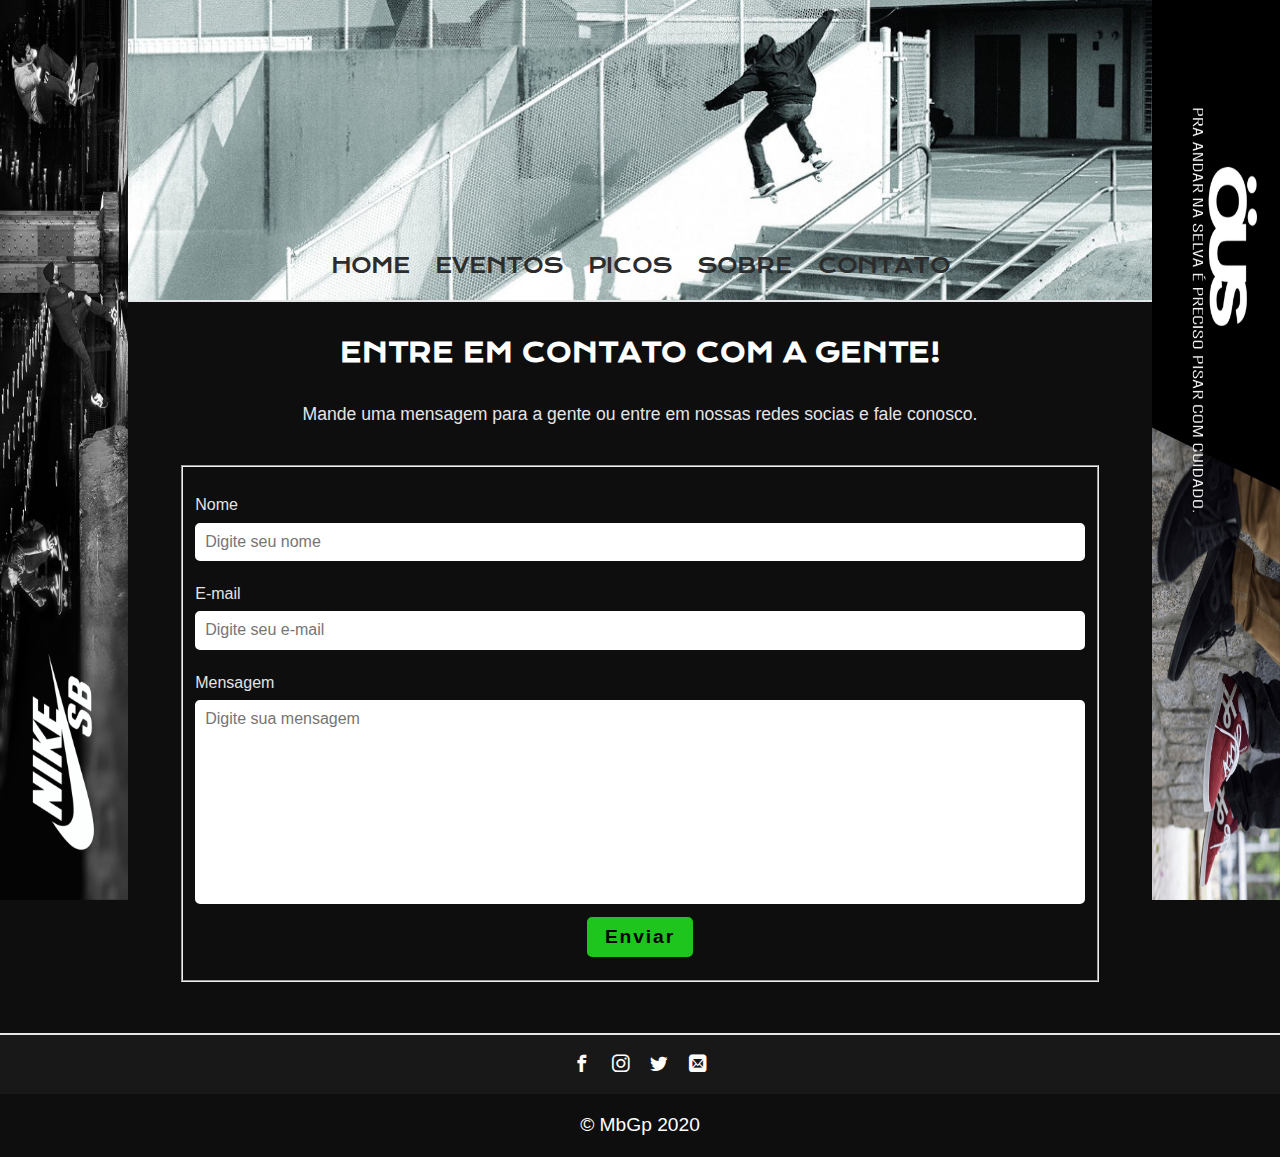
<file: contato.html>
<!DOCTYPE html>
<html lang="pt-br">
    <head>
        <meta charset="utf-8">
        <title>MbGp - Home</title>

        <meta name="viewport" content="width=device-width">

        <link rel="stylesheet" href="icomoon/style.css">
        <link rel="stylesheet" href="css/normalize.css">
        <link rel="stylesheet" href="css/estilo.css">
        <link rel="stylesheet" href="css/contato.css">
    </head>
    <body>

        <div class="lateral-esquerda">
            <img src="imagens/banner-nike.png" alt="banner">
        </div>
        <div class="lateral-direita">
            <img src="imagens/Banner-Marcas-Ous.jpg" alt="banner">
        </div>
        
        <div class="principal">

            <header class="cabecalho clearfix">
                
                <a href="index.html"><img src="imagens/skateboard.svg" class="logo"></a>   

                <nav class="cabecalho-menu">
                    <ul>
                        <li><a href="index.html">Home</a></li>
                        <li><a href="eventos.html">Eventos</a></li>
                        <li><a href="picos.html">Picos</a></li>
                        <li><a href="sobre.html">Sobre</a></li>
                        <li class="active"><a href="contato.html">Contato</a></li>
                    </ul>
                </nav>
            </header>

            <div class="texto-contato">
                <h1>Entre em contato com a gente!</h1>
                <p>Mande uma mensagem para a gente ou entre em nossas redes socias e fale conosco.</p>
            </div>
            <form action="#" method="" class="formulario">
                <fieldset>
                    <label for="nomeUsuario">Nome</label>
                    <input type="text" id="nomeUsuario" name="nomeUsuario" placeholder="Digite seu nome" minlength="2" maxlength="40">

                    <label for="emailUsuario">E-mail</label>
                    <input type="email" id="emailUsuario" name="emailUsuario" placeholder="Digite seu e-mail" minlength="10" maxlength="70">

                    <label for="textoUsuario">Mensagem</label>
                    <textarea name="textoUsuario" id="textoUsuario" cols="30" rows="10" placeholder="Digite sua mensagem" minlength="1" maxlength="670"></textarea>

                    <input type="submit" value="Enviar" class="botao">
                </fieldset>
            </form>
            

        </div>

        <footer class="rodape">
            <ul class="rodape-icons">
                <li><a href="https://pt-br.facebook.com/" class="icon-facebook" target="_blank"><span class="hidden">Facebook</span></a></li>
                <li><a href="https://www.instagram.com/" class="icon-instagram" target="_blank"><span class="hidden">Instagram</span></a></li>
                <li><a href="https://twitter.com/" class="icon-twitter" target="_blank"><span class="hidden">Twitter</span></a></li>
                <li><a href="#" class="icon-mail" target="_blank"><span class="hidden">Email</span></a></li>
            </ul>
            <p>&copy; MbGp 2020</p>
        </footer>
    </body>
</html>
</file>
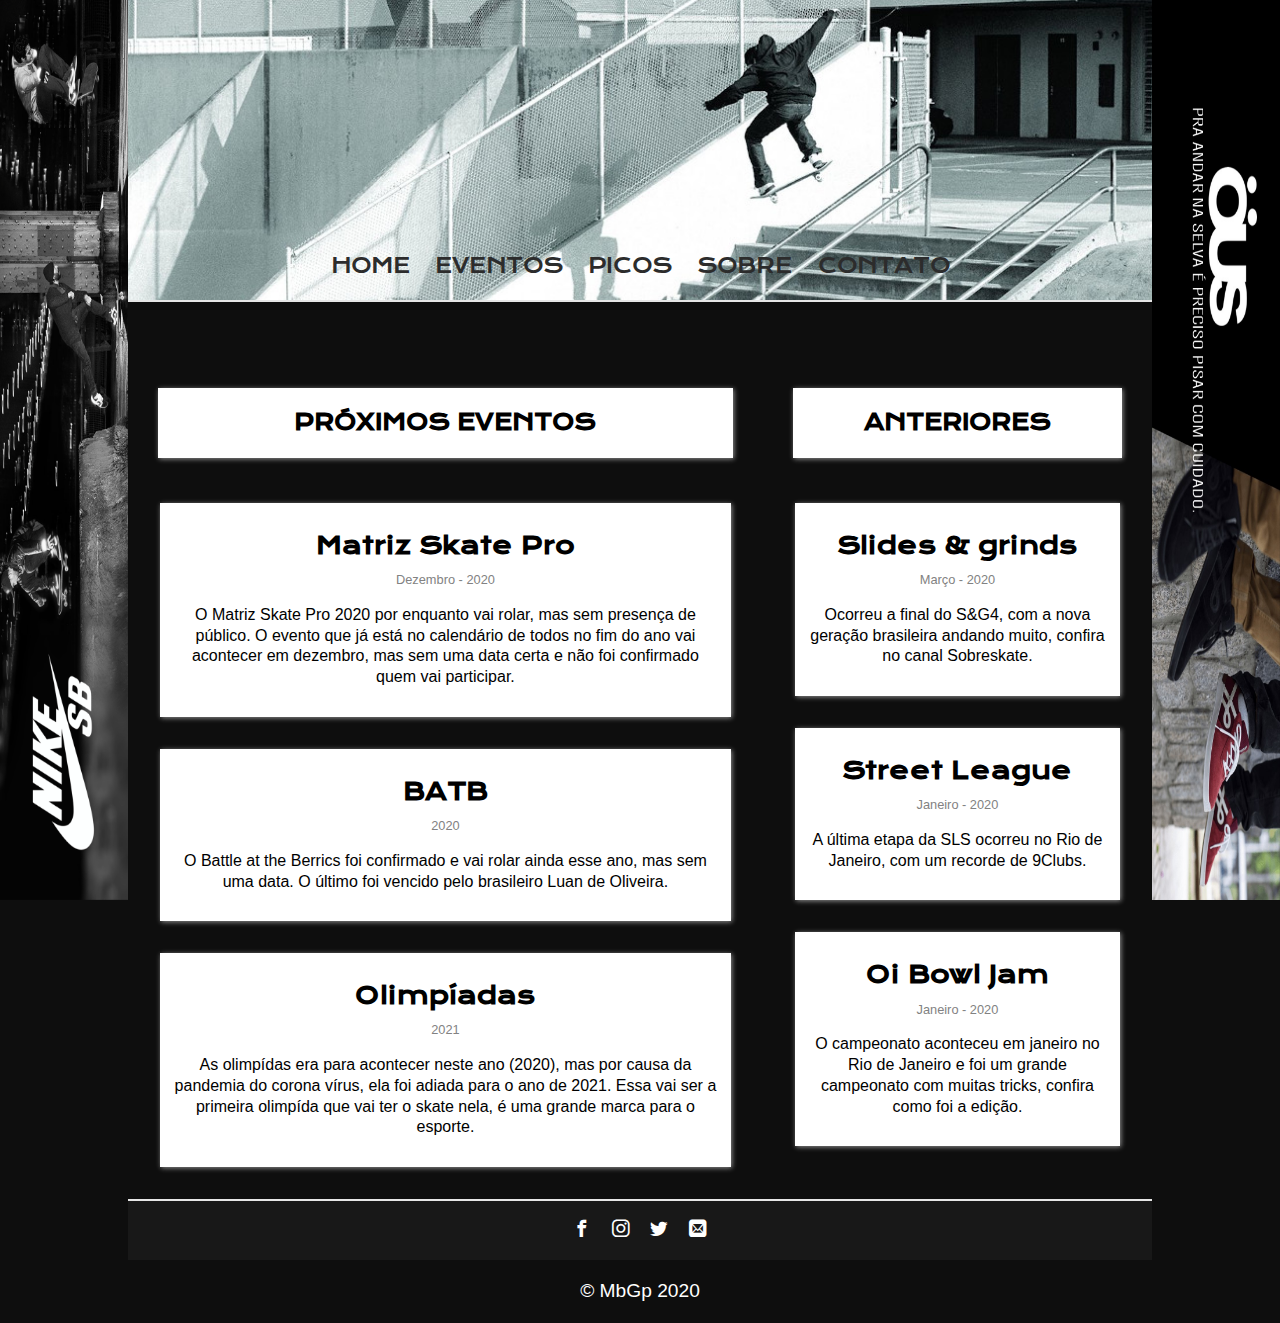
<file: eventos.html>
<!DOCTYPE html>
<html lang="pt-br">
    <head>
        <meta charset="utf-8">
        <title>MbGp - Home</title>
        <meta name="viewport" content="width=device-width">
        <link rel="stylesheet" href="icomoon/style.css">
        <link rel="stylesheet" href="css/normalize.css">
        <link rel="stylesheet" href="css/estilo.css">
        <link rel="stylesheet" href="css/eventos.css">
        <script src="js/script.js"></script>
    </head>
    <body>

        <div class="lateral-esquerda">
            <img src="imagens/banner-nike.png" alt="banner">
        </div>
        <div class="lateral-direita">
            <img src="imagens/Banner-Marcas-Ous.jpg" alt="banner">
        </div>
        
        <div class="principal">
            <header class="cabecalho clearfix">

                <a href="index.html"><img src="imagens/skateboard.svg" class="logo"></a>   
                
                <nav class="cabecalho-menu">
                    <ul>
                        <li><a href="index.html">Home</a></li>
                        <li class="active"><a href="eventos.html">Eventos</a></li>
                        <li><a href="picos.html">Picos</a></li>
                        <li><a href="sobre.html">Sobre</a></li>
                        <li><a href="contato.html">Contato</a></li>
                    </ul>
                </nav>
            </header>


            <main class="main-eventos clearfix">

                <div class="grid-eventos clearfix">
                    <div class="">
                        <h1 class="hidden">Próximos eventos</h1>
                        <input type="button" value="Próximos Eventos" class="botao botao-eventos" onclick="proximosEventos()">
                    </div>
                    <div class="">
                        <h1 class="hidden">Eventos anteriores</h1>
                        <h1 class="hidden">Anteriores</h1>
                        <input type="button" value="Eventos Anteriores" class="botao botao-eventos" onclick="eventosAnteriores()">
                    </div>
                </div>

                <div class="prox-eventos" id="proximos-eventos">
                    <h1 class="titulo-eventos">Próximos eventos</h1>
                    <article class="noticia-evento">
                        <h1>Matriz Skate Pro</h1>
                        <p class="data-evento">Dezembro - 2020</p>
                        <p>O Matriz Skate Pro 2020 por enquanto vai rolar, mas sem presença de público. O evento que já está no calendário de todos no fim do ano vai acontecer em dezembro, mas sem uma data certa e não foi confirmado quem vai participar.</p>
                    </article>

                    <article class="noticia-evento">
                        <h1>BATB</h1>
                        <p class="data-evento">2020</p>
                        <p>O Battle at the Berrics foi confirmado e vai rolar ainda esse ano, mas sem uma data. O último foi vencido pelo brasileiro Luan de Oliveira.</p>
                    </article>

                    <article class="noticia-evento">
                        <h1>Olimpíadas</h1>
                        <p class="data-evento">2021</p>
                        <p>As olimpídas era para acontecer neste ano (2020), mas por causa da pandemia do corona vírus, ela foi adiada para o ano de 2021. Essa vai ser a primeira olimpída que vai ter o skate nela, é uma grande marca para o esporte.</p>
                    </article>
                </div>

                <div class="eventos-anteriores" id="eventos-anteriores">
                    <h1 class="titulo-eventos">Anteriores</h1>
                    <article class="noticia-evento">
                        <h1>Slides & grinds</h1>
                        <p class="data-evento">Março - 2020</p>
                        <p>Ocorreu a final do S&G4, com a nova geração brasileira andando muito, confira no canal Sobreskate.</p>
                    </article>

                    <article class="noticia-evento">
                        <h1>Street League</h1>
                        <p class="data-evento">Janeiro - 2020</p>
                        <p>A última etapa da SLS ocorreu no Rio de Janeiro, com um recorde de 9Clubs.</p>
                    </article>

                    <article class="noticia-evento">
                        <h1>Oi Bowl Jam</h1>
                        <p class="data-evento">Janeiro - 2020</p>
                        <p>O campeonato aconteceu em janeiro no Rio de Janeiro e foi um grande campeonato com muitas tricks, confira como foi a edição.</p>
                    </article>
                </div>

            </main>

            <!--<main class="clearfix main-index"> 
                <div class="grid1 clearfix" id="proximos-eventos">
                    <div class="eventos1" >
                        <h1 class="titulo-evento">Próximos eventos</h1>
                        <input type="button" value="Próximos Eventos" class="botao-ver-mais" onclick="Proximos()">
                        <article class="eventos">
                            <h2>Olimpíadas</h2>
                            <p><strong> PELO AMOR DE DEUS EU NAO SEI AJEITAR PRA FICAR 50/50</strong> </p>
                        </article>
                    </div>




                </div>
                <input type="button" value="Eventos Anteriores" class="botao-ver-mais" onclick="Proximos()">

                <div class="grid2 clearfix" id="eventos-anteriores">
                        <div class="eventos2" >
                            <h1 class="titulo-evento">Eventos Anteriores</h1>
                            <input type="button" value="Eventos Anteriores" class="botao-ver-mais" onclick="Anteriores()">
                            <article class="eventos">
                                <h2>Olimpíadas</h2>
                                <p><strong> PELO AMOR DE DEUS EU NAO SEI AJEITAR PRA FICAR 50/50</strong> </p>
                            </article>
                        </div>
                </div>        
                <!--<div class="grid clearfix">
                    <div class="noticia col-1_2 col-1">
                        <article class="eventos">
                            <h2>Olimpíadas</h2>
                            <p>As olimpídas era para acontecer neste ano (2020), mas por causa da pandemia do corona vírus, ela foi adiada para o ano de 2021. Essa vai ser a primeira olimpída que vai ter o skate nela, é uma grande marca para o esporte.</p>
                        </article>
                    </div>
                    <div class="col-2-2 clearfix">
                        <article class="eventos">
                            <h2>Slides & grinds</h2>
                            <p>Ocorreu a final do S&G4, com a nova geração brasileira andando muito, confira no <a href="https://www.youtube.com/watch?v=H4VVp_mq0aE&list=PLYoZJiwFBPFnusijgtnR5E4tNSHt9J_UW" target="_blank">canal Sobreskate.</a></p>
                        </article>
                    </div>
                </div>
                <input type="button" value="voltar" class="botao-ver-mais" onclick="Voltar()"
            </main>-->

        <footer class="rodape">
            <ul class="rodape-icons">
                <li><a href="https://pt-br.facebook.com/" class="icon-facebook" target="_blank"><span class="hidden">Facebook</span></a></li>
                <li><a href="https://www.instagram.com/" class="icon-instagram" target="_blank"><span class="hidden">Instagram</span></a></li>
                <li><a href="https://twitter.com/" class="icon-twitter" target="_blank"><span class="hidden">Twitter</span></a></li>
                <li><a href="#" class="icon-mail" target="_blank"><span class="hidden">Email</span></a></li>
            </ul>
            <p>&copy; MbGp 2020</p>
        </footer>
    </body>
</html>
</file>
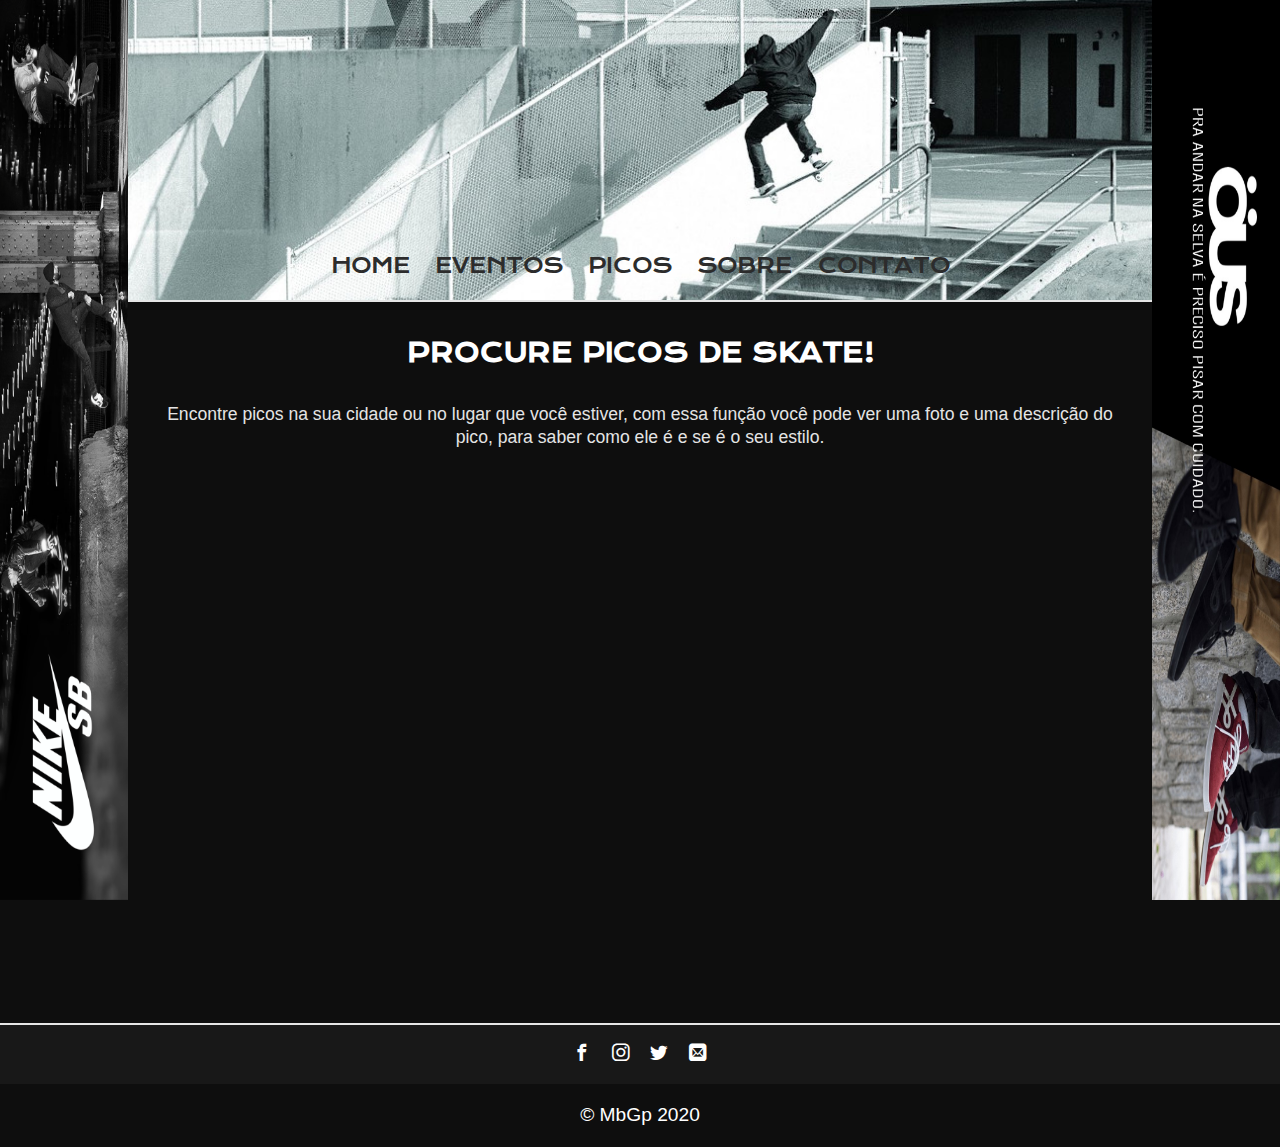
<file: picos.html>
<!DOCTYPE html>
<html lang="pt-br">
    <head>
        <meta charset="utf-8">
        <title>MbGp - Home</title>

        <meta name="viewport" content="width=device-width">

        <link rel="stylesheet" href="icomoon/style.css">
        <link rel="stylesheet" href="css/normalize.css">
        <link rel="stylesheet" href="css/estilo.css">
        <link rel="stylesheet" href="css/picos.css">
    </head>
    <body>

        <div class="lateral-esquerda">
            <img src="imagens/banner-nike.png" alt="banner">
        </div>
        <div class="lateral-direita">
            <img src="imagens/Banner-Marcas-Ous.jpg" alt="banner">
        </div>
        
        <div class="principal">

            <header class="cabecalho clearfix">
                
                <a href="index.html"><img src="imagens/skateboard.svg" class="logo"></a>   

                <nav class="cabecalho-menu">
                    <ul>
                        <li><a href="index.html">Home</a></li>
                        <li><a href="eventos.html">Eventos</a></li>
                        <li class="active"><a href="picos.html">Picos</a></li>
                        <li><a href="sobre.html">Sobre</a></li>
                        <li><a href="contato.html">Contato</a></li>
                    </ul>
                </nav>
            </header>

            <div class="picos">
                <h1>Procure picos de skate!</h1>
                <p>Encontre picos na sua cidade ou no lugar que você estiver, com essa função você pode ver uma foto e uma descrição do pico, para saber como ele é e se é o seu estilo.</p>

                <iframe class="mapa-picos" src="https://www.google.com/maps/d/embed?mid=1Uqp0TU8UbgOW1OgWSPSoGcR3NRkUYtbg" width="640" height="480" width="600" height="450" frameborder="0" style="border:0;" allowfullscreen="" aria-hidden="false" tabindex="0"></iframe>
            </div>
            

        </div>

        <footer class="rodape">
            <ul class="rodape-icons">
                <li><a href="https://pt-br.facebook.com/" class="icon-facebook" target="_blank"><span class="hidden">Facebook</span></a></li>
                <li><a href="https://www.instagram.com/" class="icon-instagram" target="_blank"><span class="hidden">Instagram</span></a></li>
                <li><a href="https://twitter.com/" class="icon-twitter" target="_blank"><span class="hidden">Twitter</span></a></li>
                <li><a href="#" class="icon-mail" target="_blank"><span class="hidden">Email</span></a></li>
            </ul>
            <p>&copy; MbGp 2020</p>
        </footer>
    </body>
</html>
</file>
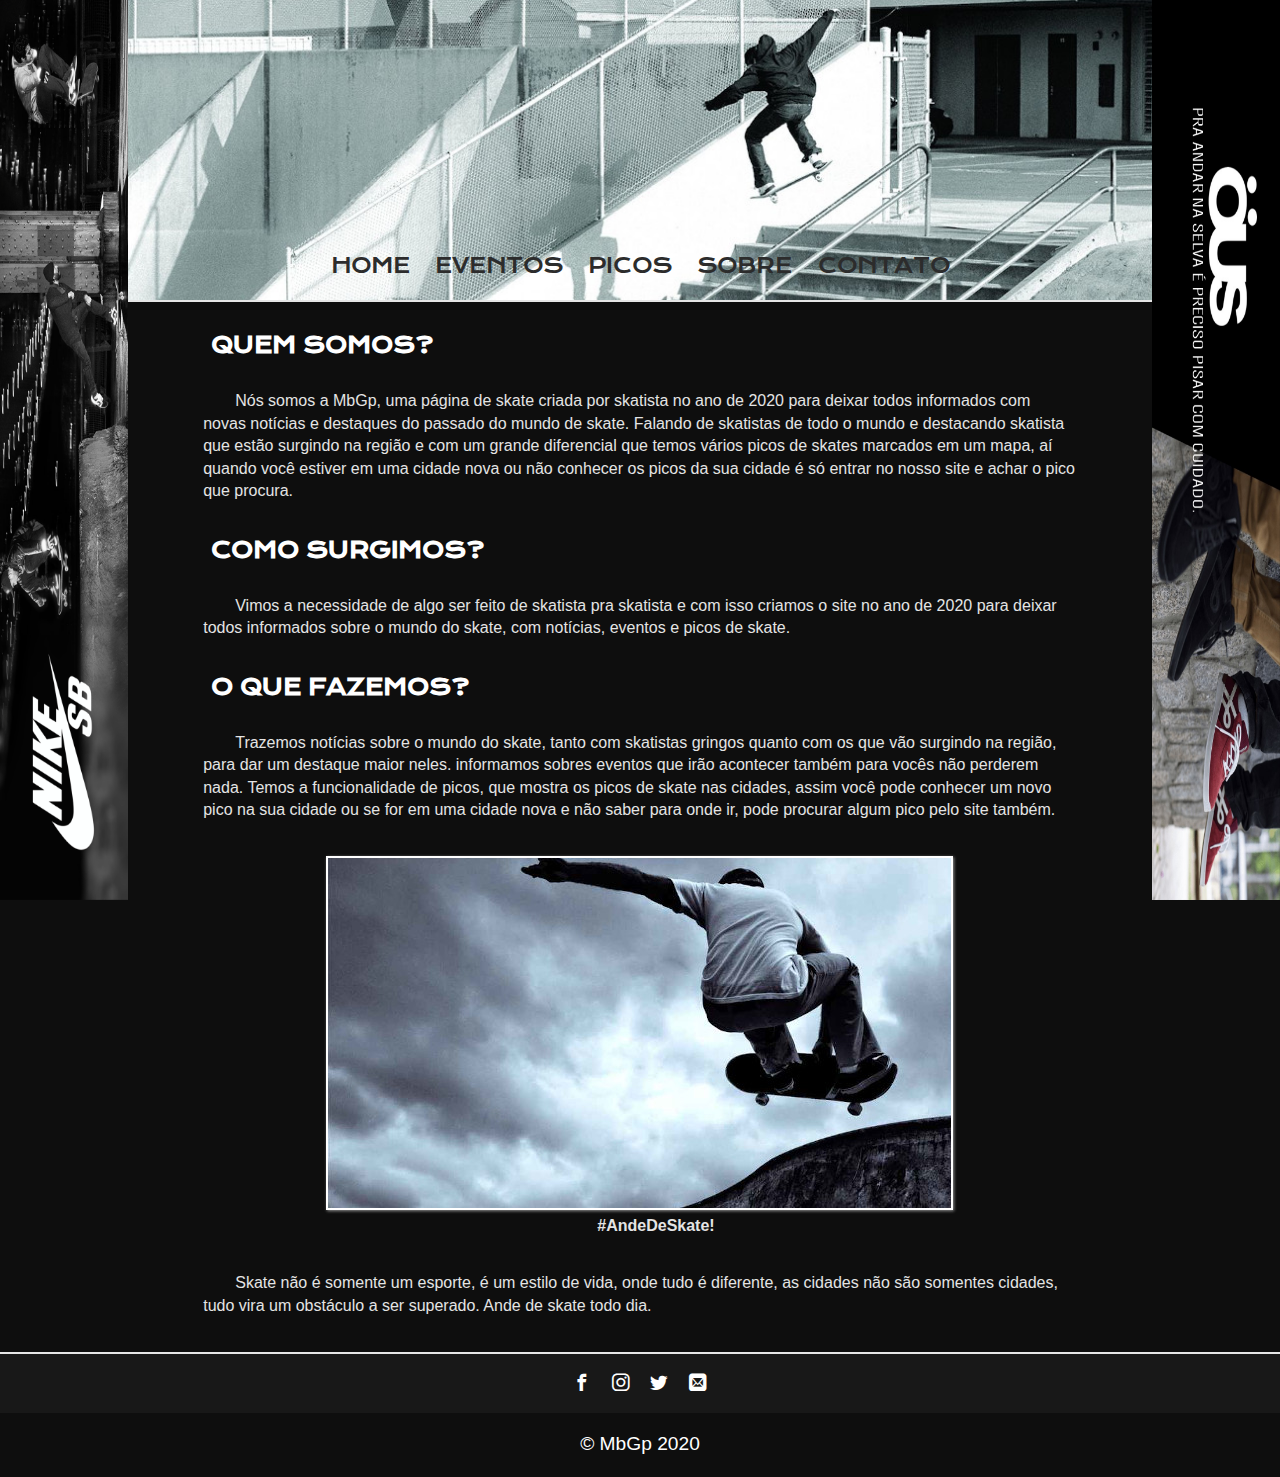
<file: sobre.html>
<!DOCTYPE html>
<html lang="pt-br">
    <head>
        <meta charset="utf-8">
        <title>MbGp - Home</title>

        <meta name="viewport" content="width=device-width">

        <link rel="stylesheet" href="icomoon/style.css">
        <link rel="stylesheet" href="css/normalize.css">
        <link rel="stylesheet" href="css/estilo.css">
        <link rel="stylesheet" href="css/sobre.css">
    </head>
    <body>

        <div class="lateral-esquerda">
            <img src="imagens/banner-nike.png" alt="banner">
        </div>
        <div class="lateral-direita">
            <img src="imagens/Banner-Marcas-Ous.jpg" alt="banner">
        </div>
        
        <div class="principal">

            <header class="cabecalho clearfix">
                
                <a href="index.html"><img src="imagens/skateboard.svg" class="logo"></a>  

                <nav class="cabecalho-menu">
                    <ul>
                        <li><a href="index.html">Home</a></li>
                        <li><a href="eventos.html">Eventos</a></li>
                        <li><a href="picos.html">Picos</a></li>
                        <li class="active"><a href="sobre.html">Sobre</a></li>
                        <li><a href="contato.html">Contato</a></li>
                    </ul>
                </nav>
            </header>

            <div class="sobre">
                <h1>Quem somos?</h2>
                <p>Nós somos a MbGp, uma página de skate criada por skatista no ano de 2020 para deixar todos informados com novas notícias e destaques do passado do mundo de skate. Falando de skatistas de todo o mundo e destacando skatista que estão surgindo na região e com um grande diferencial que temos vários picos de skates marcados em um mapa, aí quando você estiver em uma cidade nova ou não conhecer os picos da sua cidade é só entrar no nosso site e achar o pico que procura.</p>
                <h1>Como surgimos?</h2>
                <p>Vimos a necessidade de algo ser feito de skatista pra skatista e com isso criamos o site no ano de 2020 para deixar todos informados sobre o mundo do skate, com notícias, eventos e picos de skate.</p>
                <h1>O que fazemos?</h2>
                <p>Trazemos notícias sobre o mundo do skate, tanto com skatistas gringos quanto com os que vão surgindo na região, para dar um destaque maior neles. informamos sobres eventos que irão acontecer também para vocês não perderem nada. Temos a funcionalidade de picos, que mostra os picos de skate nas cidades, assim você pode conhecer um novo pico na sua cidade ou se for em uma cidade nova e não saber para onde ir, pode procurar algum pico pelo site também.</p>
                <figure class="foto-sobre">
                    <img src="imagens/imagem-manobra.jpg" alt="Manobra de skate em uma rampa">
                    <figcaption>
                        <p>#AndeDeSkate!</p>
                    </figcaption>
                </figure>
                <p>Skate não é somente um esporte, é um estilo de vida, onde tudo é diferente, as cidades não são somentes cidades, tudo vira um obstáculo a ser superado. Ande de skate todo dia.</p>
            </div>

        </div>

        <footer class="rodape">
            <ul class="rodape-icons">
                <li><a href="https://pt-br.facebook.com/" class="icon-facebook" target="_blank"><span class="hidden">Facebook</span></a></li>
                <li><a href="https://www.instagram.com/" class="icon-instagram" target="_blank"><span class="hidden">Instagram</span></a></li>
                <li><a href="https://twitter.com/" class="icon-twitter" target="_blank"><span class="hidden">Twitter</span></a></li>
                <li><a href="#" class="icon-mail" target="_blank"><span class="hidden">Email</span></a></li>
            </ul>
            <p>&copy; MbGp 2020</p>
        </footer>
    </body>
</html>
</file>
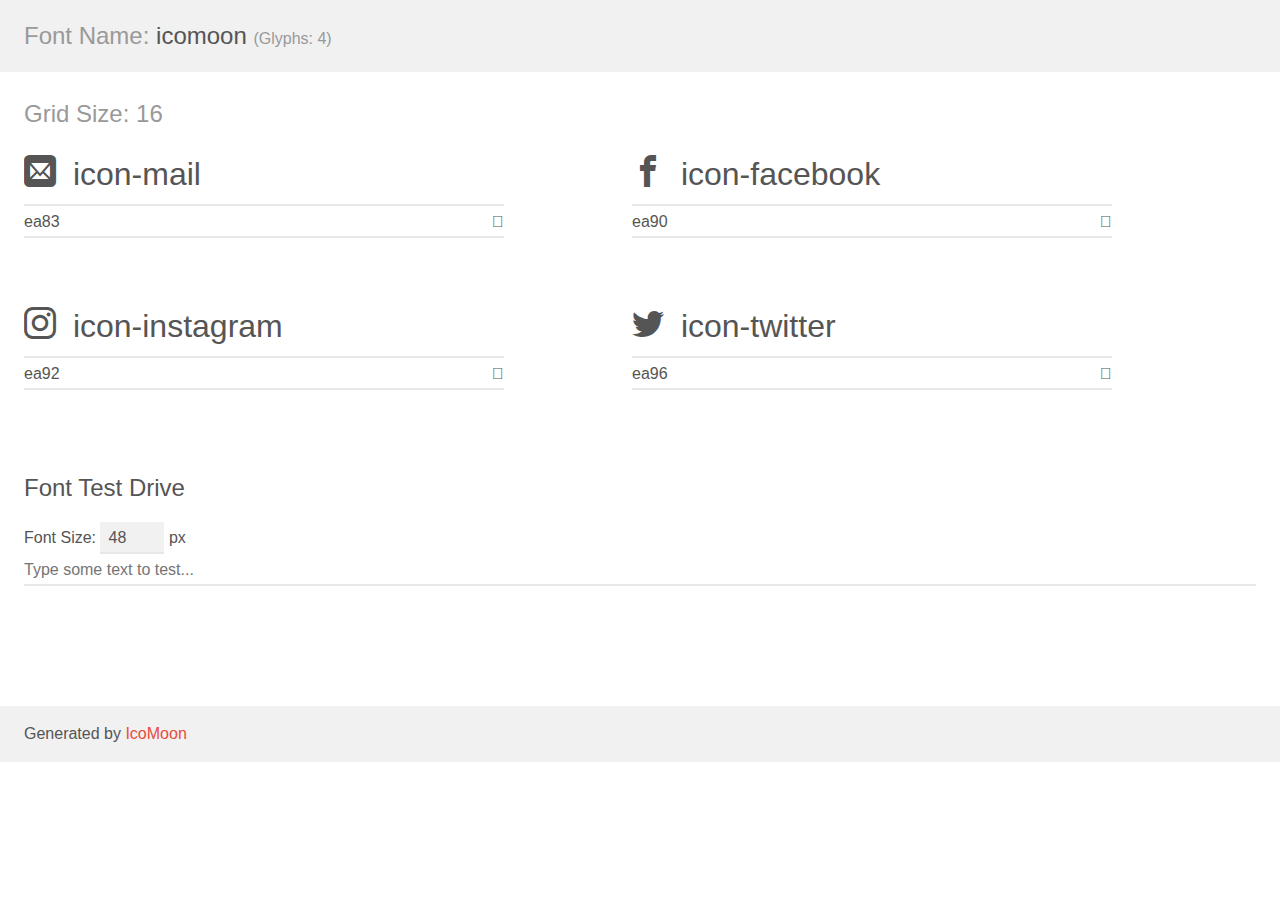
<file: icomoon/demo.html>
<!doctype html>
<html>
<head>
    <meta charset="utf-8">
    <title>IcoMoon Demo</title>
    <meta name="description" content="An Icon Font Generated By IcoMoon.io">
    <meta name="viewport" content="width=device-width, initial-scale=1">
    <link rel="stylesheet" href="demo-files/demo.css">
    <link rel="stylesheet" href="style.css"></head>
<body>
    <div class="bgc1 clearfix">
        <h1 class="mhmm mvm"><span class="fgc1">Font Name:</span> icomoon <small class="fgc1">(Glyphs:&nbsp;4)</small></h1>
    </div>
    <div class="clearfix mhl ptl">
        <h1 class="mvm mtn fgc1">Grid Size: 16</h1>
        <div class="glyph fs1">
            <div class="clearfix bshadow0 pbs">
                <span class="icon-mail"></span>
                <span class="mls"> icon-mail</span>
            </div>
            <fieldset class="fs0 size1of1 clearfix hidden-false">
                <input type="text" readonly value="ea83" class="unit size1of2" />
                <input type="text" maxlength="1" readonly value="&#xea83;" class="unitRight size1of2 talign-right" />
            </fieldset>
            <div class="fs0 bshadow0 clearfix hidden-true">
                <span class="unit pvs fgc1">liga: </span>
                <input type="text" readonly value="mail2, contact2" class="liga unitRight" />
            </div>
        </div>
        <div class="glyph fs1">
            <div class="clearfix bshadow0 pbs">
                <span class="icon-facebook"></span>
                <span class="mls"> icon-facebook</span>
            </div>
            <fieldset class="fs0 size1of1 clearfix hidden-false">
                <input type="text" readonly value="ea90" class="unit size1of2" />
                <input type="text" maxlength="1" readonly value="&#xea90;" class="unitRight size1of2 talign-right" />
            </fieldset>
            <div class="fs0 bshadow0 clearfix hidden-true">
                <span class="unit pvs fgc1">liga: </span>
                <input type="text" readonly value="facebook, brand10" class="liga unitRight" />
            </div>
        </div>
        <div class="glyph fs1">
            <div class="clearfix bshadow0 pbs">
                <span class="icon-instagram"></span>
                <span class="mls"> icon-instagram</span>
            </div>
            <fieldset class="fs0 size1of1 clearfix hidden-false">
                <input type="text" readonly value="ea92" class="unit size1of2" />
                <input type="text" maxlength="1" readonly value="&#xea92;" class="unitRight size1of2 talign-right" />
            </fieldset>
            <div class="fs0 bshadow0 clearfix hidden-true">
                <span class="unit pvs fgc1">liga: </span>
                <input type="text" readonly value="instagram, brand12" class="liga unitRight" />
            </div>
        </div>
        <div class="glyph fs1">
            <div class="clearfix bshadow0 pbs">
                <span class="icon-twitter"></span>
                <span class="mls"> icon-twitter</span>
            </div>
            <fieldset class="fs0 size1of1 clearfix hidden-false">
                <input type="text" readonly value="ea96" class="unit size1of2" />
                <input type="text" maxlength="1" readonly value="&#xea96;" class="unitRight size1of2 talign-right" />
            </fieldset>
            <div class="fs0 bshadow0 clearfix hidden-true">
                <span class="unit pvs fgc1">liga: </span>
                <input type="text" readonly value="twitter, brand16" class="liga unitRight" />
            </div>
        </div>
    </div>

    <!--[if gt IE 8]><!-->
    <div class="mhl clearfix mbl">
        <h1>Font Test Drive</h1>
        <label>
            Font Size: <input id="fontSize" type="number" class="textbox0 mbm"
            min="8" value="48" />
            px
        </label>
        <input id="testText" type="text" class="phl size1of1 mvl"
        placeholder="Type some text to test..." value=""/>
        <div id="testDrive" class="icon-" style="font-family: icomoon">&nbsp;
        </div>
    </div>
    <!--<![endif]-->
    <div class="bgc1 clearfix">
        <p class="mhl">Generated by <a href="https://icomoon.io/app">IcoMoon</a></p>
    </div>

    <script src="demo-files/demo.js"></script>
</body>
</html>
</file>
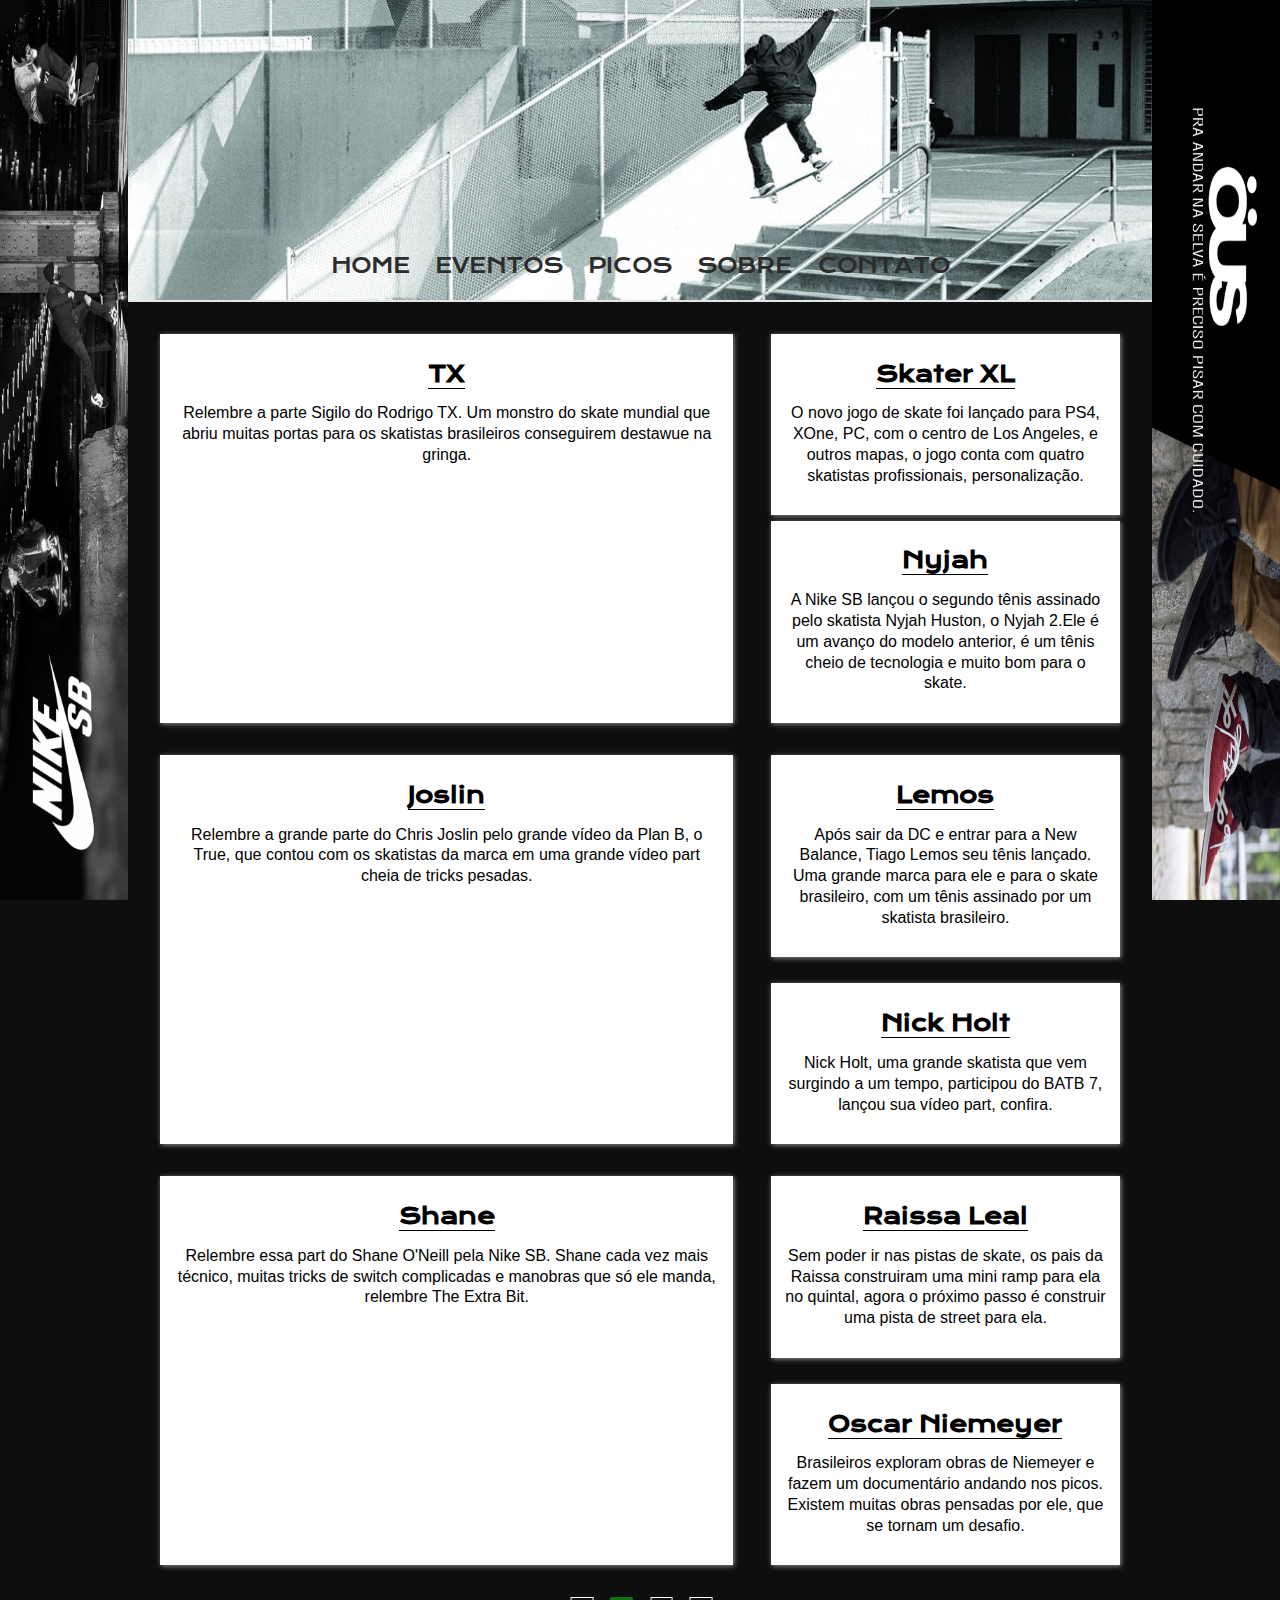
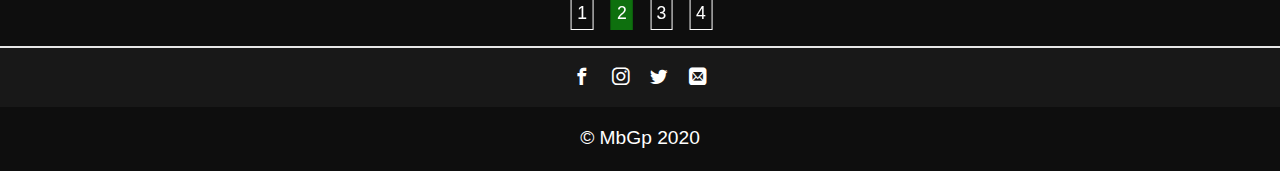
<file: noticia/index-2.html>
<!DOCTYPE html>
<html lang="pt-br">
    <head>
        <meta charset="utf-8">
        <title>MbGp - Home</title>

        <meta name="viewport" content="width=device-width">

        <link rel="stylesheet" href="../icomoon/style.css">
        <link rel="stylesheet" href="../css/normalize.css">
        <link rel="stylesheet" href="../css/estilo.css">
    </head>
    <body>

        <div class="lateral-esquerda">
            <img src="../imagens/banner-nike.png" alt="banner">
        </div>
        <div class="lateral-direita">
            <img src="../imagens/Banner-Marcas-Ous.jpg" alt="banner">
        </div>
        
        <div class="principal">

            <header class="cabecalho clearfix">
                
				<a href="../index.html"><img src="../imagens/skateboard.svg" class="logo"></a>

                <nav class="cabecalho-menu">
                    <ul>
                        <li class="active"><a href="../index.html">Home</a></li>
                        <li><a href="../eventos.html">Eventos</a></li>
                        <li><a href="../picos.html">Picos</a></li>
                        <li><a href="../sobre.html">Sobre</a></li>
                        <li><a href="../contato.html">Contato</a></li>
                    </ul>
                </nav>
            </header>

            <main class="clearfix main-index">

                <div class="grid clearfix">
                    <article class="noticia col-1_2 col-1 noticia-grande">
                        <h1><a href="#">TX</a></h1>
                        <p>Relembre a parte Sigilo do Rodrigo TX. Um monstro do skate mundial que abriu muitas portas para os skatistas brasileiros conseguirem destawue na gringa.</p>
                        <iframe width="560" height="315" src="https://www.youtube.com/embed/RTvdsj0Mc9g" frameborder="0" allow="accelerometer; autoplay; encrypted-media; gyroscope; picture-in-picture" allowfullscreen class="video"></iframe>
                    </article>

                    <div class="col-2-2 clearfix"> 
                        <article class="noticia col-1_2 row1 noticia-pequena">
                            <h1><a href="#">Skater XL</a></h1>
                            <p>O novo jogo de skate foi lançado para PS4, XOne, PC, com o centro de Los Angeles, e outros mapas, o jogo conta com quatro skatistas profissionais, personalização.</p>
                        </article>

                        <article class="noticia col-1_2 row2 noticia-pequena">
                            <h1><a href="#">Nyjah</a></h1>
                            <p>A Nike SB lançou o segundo tênis assinado pelo skatista Nyjah Huston, o Nyjah 2.Ele é um avanço do modelo anterior, é um tênis cheio de tecnologia e muito bom para o skate.</p>
                        </article>
                    </div>
                </div>
                

                <div class="grid clearfix">
                    <article class="noticia col-1_2 col-1 noticia-grande">
                        <h1><a href="#">Joslin</a></h1>
                        <p>Relembre a grande parte do Chris Joslin pelo grande vídeo da Plan B, o True, que contou com os skatistas da marca em uma grande vídeo part cheia de tricks pesadas.</p>
                        <iframe width="560" height="315" src="https://www.youtube.com/embed/cwy0Qv1xXXQ" frameborder="0" allow="accelerometer; autoplay; encrypted-media; gyroscope; picture-in-picture" allowfullscreen class="video"></iframe>
                    </article>

                    <div class="col-2-2 clearfix"> 
                        <article class="noticia col-1_2 row1 noticia-pequena">
                            <h1><a href="#">Lemos</a></h1>
                            <p>Após sair da DC e entrar para a New Balance, Tiago Lemos seu tênis lançado. Uma grande marca para ele e para o skate brasileiro, com um tênis assinado por um skatista brasileiro.</p>
                        </article>

                        <article class="noticia col-1_2 row2 noticia-pequena">
                            <h1><a href="#">Nick Holt</a></h1>
                            <p>Nick Holt, uma grande skatista que vem surgindo a um tempo, participou do BATB 7, lançou sua vídeo part, confira.</p>
                        </article>
                    </div>
                </div>

                <div class="grid clearfix noticia-final">
                    <article class="noticia col-1_2 col-1 noticia-grande">
                        <h1><a href="#">Shane</a></h1>
                        <p>Relembre essa part do Shane O'Neill pela Nike SB. Shane cada vez mais técnico, muitas tricks de switch complicadas e manobras que só ele manda, relembre The Extra Bit.</p>
                        <iframe width="560" height="315" src="https://www.youtube.com/embed/YW68edzbczM" frameborder="0" allow="accelerometer; autoplay; encrypted-media; gyroscope; picture-in-picture" allowfullscreen class="video"></iframe>
                    </article>

                    <div class="col-2-2 clearfix"> 
                        <article class="noticia col-1_2 row1 noticia-pequena">
                            <h1><a href="#">Raissa Leal</a></h1>
                            <p>Sem poder ir nas pistas de skate, os pais da Raissa construiram uma mini ramp para ela no quintal, agora o próximo passo é construir uma pista de street para ela.</p>
                        </article>

                        <article class="noticia col-1_2 row2 noticia-pequena">
                            <h1><a href="#">Oscar Niemeyer</a></h1>
                            <p>Brasileiros exploram obras de Niemeyer e fazem um documentário andando nos picos. Existem muitas obras pensadas por ele, que se tornam um desafio.</p>
                        </article>
                    </div>
                </div>

                <ul class="lista-pagina">
                    <li><a href="../index.html">1</a></li>
                    <li class="active"><a href="index-2.html">2</a></li>
                    <li><a href="#">3</a></li>
                    <li><a href="#">4</a></li>
                </ul>

            </main>

        </div>

        <footer class="rodape">
            <ul class="rodape-icons">
                <li><a href="https://pt-br.facebook.com/" class="icon-facebook" target="_blank"><span class="hidden">Facebook</span></a></li>
                <li><a href="https://www.instagram.com/" class="icon-instagram" target="_blank"><span class="hidden">Instagram</span></a></li>
                <li><a href="https://twitter.com/" class="icon-twitter" target="_blank"><span class="hidden">Twitter</span></a></li>
                <li><a href="#" class="icon-mail" target="_blank"><span class="hidden">Email</span></a></li>
            </ul>
            <p>&copy; MbGp 2020</p>
        </footer>
    </body>
</html>
</file>
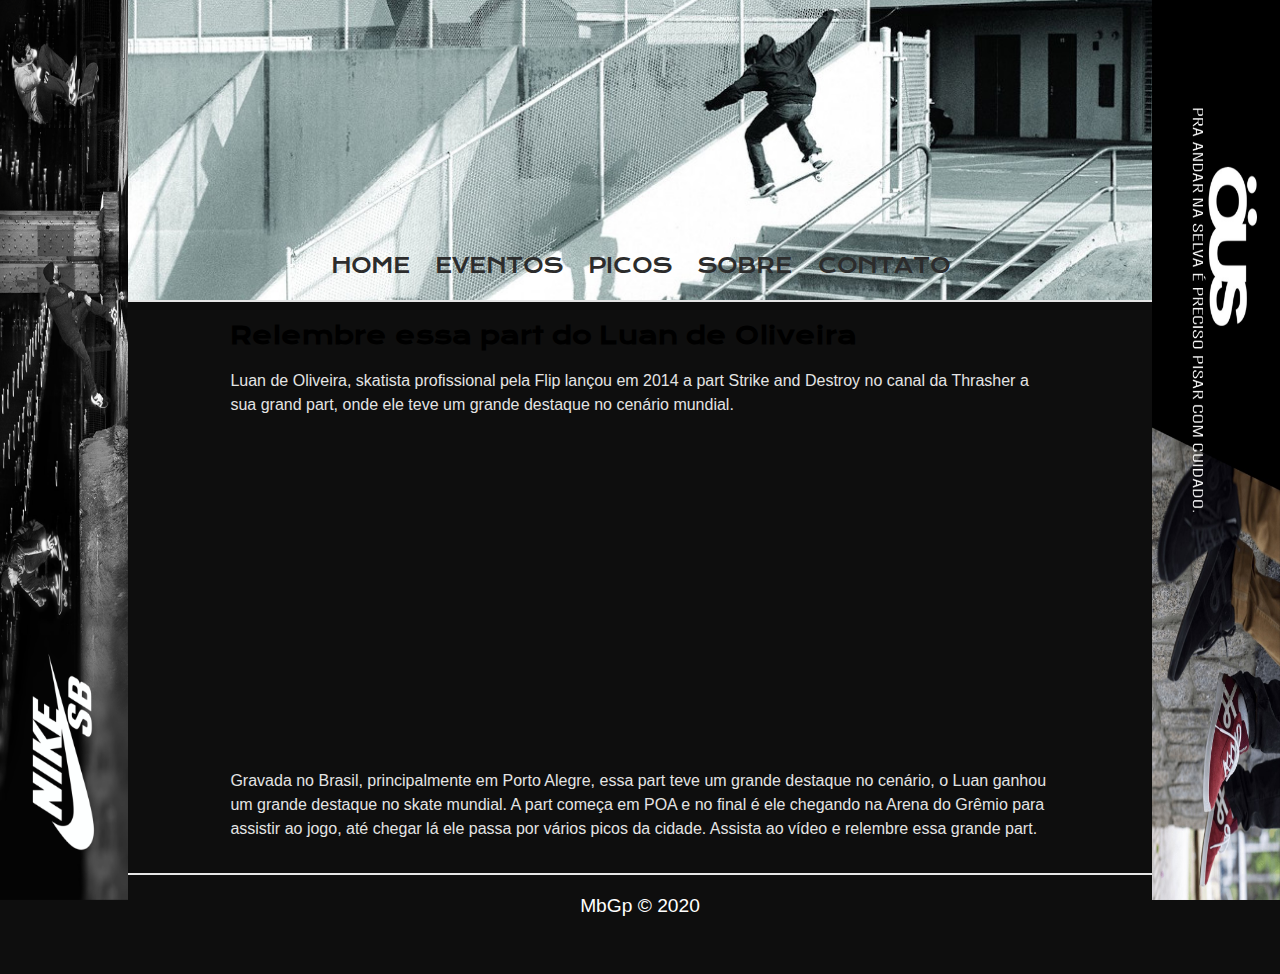
<file: noticias/index-part-Luan-Oliveira.html>
<!DOCTYPE html>
<html lang="pt-br">
<head>
    <meta charset="utf-8">
    <title>MbGp - Home</title>

    <meta name="viewport" content="width=device-width">

    <link rel="stylesheet" href="../icomoon/style.css">
    <link rel="stylesheet" href="../css/normalize.css">
    <link rel="stylesheet" href="../css/estilo.css">
</head>
<body>

    <div class="lateral-esquerda">
        <img src="../imagens/banner-nike.png" alt="banner">
    </div>
    <div class="lateral-direita">
        <img src="../imagens/Banner-Marcas-Ous.jpg" alt="banner">
    </div>
    
    <div class="principal">

        <header class="cabecalho clearfix">
            
            <a href="../index.html"><img src="../imagens/skateboard.svg" class="logo"></a>

            <nav class="cabecalho-menu">
                <ul>
                    <li><a href="../index.html">Home</a></li>
                    <li><a href="../eventos.html">Eventos</a></li>
                    <li><a href="../picos.html">Picos</a></li>
                    <li><a href="../sobre.html">Sobre</a></li>
                    <li><a href="../contato.html">Contato</a></li>
                </ul>
            </nav>
        </header>
        <main class="corpo">
            <article class="pagina-noticia">
                <h2>Relembre essa part do Luan de Oliveira</h2>
                <p>Luan de Oliveira, skatista profissional pela Flip lançou em 2014 a part Strike and Destroy no canal da Thrasher a sua grand part, onde ele teve um grande destaque no cenário mundial.</p>
                <iframe width="560" height="315" src="https://www.youtube.com/embed/BmX9kwHKLyg" frameborder="0" allow="accelerometer; autoplay; encrypted-media; gyroscope; picture-in-picture" allowfullscreen></iframe>
                <p>Gravada no Brasil, principalmente em Porto Alegre, essa part teve um grande destaque no cenário, o Luan ganhou um grande destaque no skate mundial. A part começa em POA e no final é ele chegando na Arena do Grêmio para assistir ao jogo, até chegar lá ele passa por vários picos da cidade. Assista ao vídeo e relembre essa grande part.   </p>
            </article>
        </main>

        <footer class="rodape">
            <div class="rodape-conteudo">
                <p>MbGp &copy; 2020</p>
                <ul class="rodape-icones">
                    <li><a href="https://twitter.com/login?lang=pt" target="_blank" class="twitter"><i class="fab fa-twitter"></i></a></li>
                    <li><a href="https://pt-br.facebook.com/" target="_blank" class="facebook"><i class="fab fa-facebook-square"></i></a></li>
                    <li><a href="https://instagram.com" target="_blank" class="instagram"><i class="fab fa-instagram"></i></a></li>
                    <li><a href="contato.html" target="_blank" class="email"><i class="fas fa-envelope-square"></i></a></li>
                </ul>
            </div>
        </footer>
    </div>
</body>
</html>
</file>
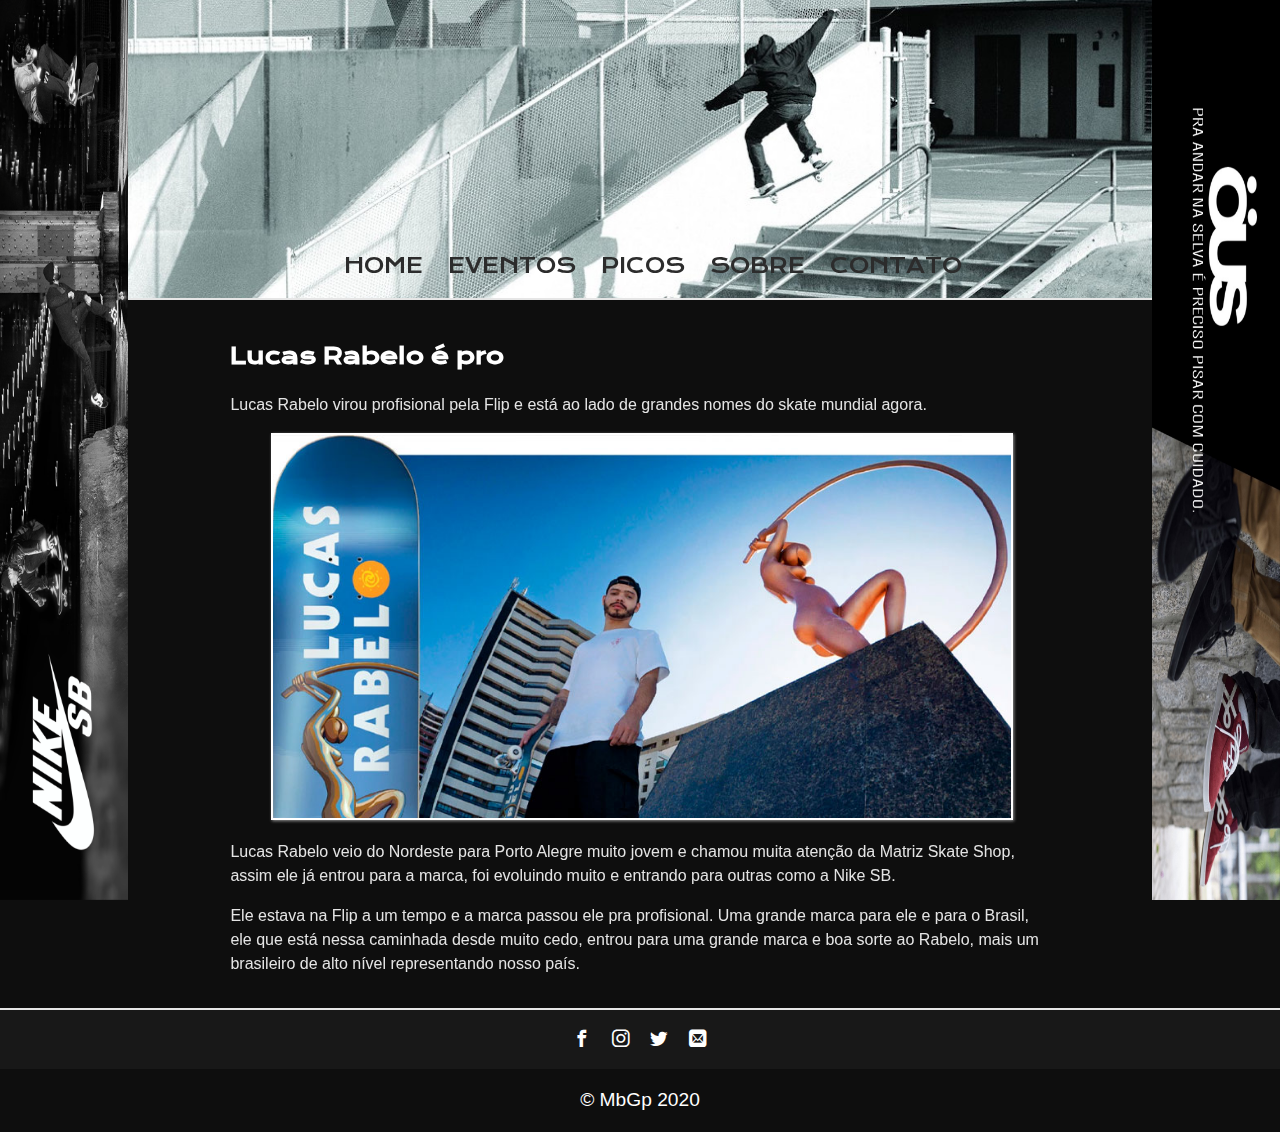
<file: paginas/lucas-rabelo-pro.html>
<!DOCTYPE html>
<html lang="pt-br">
    <head>
        <meta charset="utf-8">
        <title>MbGp - Home</title>

        <meta name="viewport" content="width=device-width">

        <link rel="stylesheet" href="../icomoon/style.css">
        <link rel="stylesheet" href="../css/normalize.css">
        <link rel="stylesheet" href="../css/estilo.css">
        <link rel="stylesheet" href="../css/pagina-noticia.css">
        <script src="../js/script.js"></script>
        
    </head>
    <body>
        

        <div class="lateral-esquerda">
            <img src="../imagens/banner-nike.png" alt="banner">
        </div>
        <div class="lateral-direita">
            <img src="../imagens/Banner-Marcas-Ous.jpg" alt="banner">
        </div>
        
        <div class="principal">

            <header class="cabecalho clearfix">
                
				<a href="../index.html"><img src="../imagens/skateboard.svg" class="logo"></a>

                <div class="botao-menu clearfix">
                    <input type="checkbox" id="checkbox-menu" onclick="mostrarMenu()">
                    <label for="checkbox-menu">
                        <span></span>
                        <span></span>
                        <span></span>
                    </label>
                
                
                    <nav class="cabecalho-menu clearfix">
                        <ul>
                            <li><a href="../index.html">Home</a></li>
                            <li><a href="../eventos.html">Eventos</a></li>
                            <li><a href="../picos.html">Picos</a></li>
                            <li><a href="../sobre.html">Sobre</a></li>
                            <li><a href="../contato.html">Contato</a></li>
                        </ul>
                    </nav>
                </div>
                

                

            </header>

            <main class="clearfix main-index">
                
                <article class="pagina-noticia">
                    <h1>Lucas Rabelo é pro</h1>
                    <p>Lucas Rabelo virou profisional pela Flip e está ao lado de grandes nomes do skate mundial agora.</p>
                    <figure class="imagem-noticia">
                        <img src="../imagens/Lucas-Rabelo-Pro.jpg" alt="skatista com seu skate em uma praça">
                    </figure>
                    <p>Lucas Rabelo veio do Nordeste para Porto Alegre muito jovem e chamou muita atenção da Matriz Skate Shop, assim ele já entrou para a marca, foi evoluindo muito e entrando para outras como a Nike SB.</p>
                    <p>Ele estava na Flip a um tempo e a marca passou ele pra profisional. Uma grande marca para ele e para o Brasil, ele que está nessa caminhada desde muito cedo, entrou para uma grande marca e boa sorte ao Rabelo, mais um brasileiro de alto nível representando nosso país.</p>
            </main>

        </div>

        <footer class="rodape">
            <ul class="rodape-icons">
                <li><a href="https://pt-br.facebook.com/" class="icon-facebook" target="_blank"><span class="hidden">Facebook</span></a></li>
                <li><a href="https://www.instagram.com/" class="icon-instagram" target="_blank"><span class="hidden">Instagram</span></a></li>
                <li><a href="https://twitter.com/" class="icon-twitter" target="_blank"><span class="hidden">Twitter</span></a></li>
                <li><a href="../sobre.html" class="icon-mail" target="_blank"><span class="hidden">Email</span></a></li>
            </ul>
            <p>&copy; MbGp 2020</p>
        </footer>
    </body>
</html>
</file>
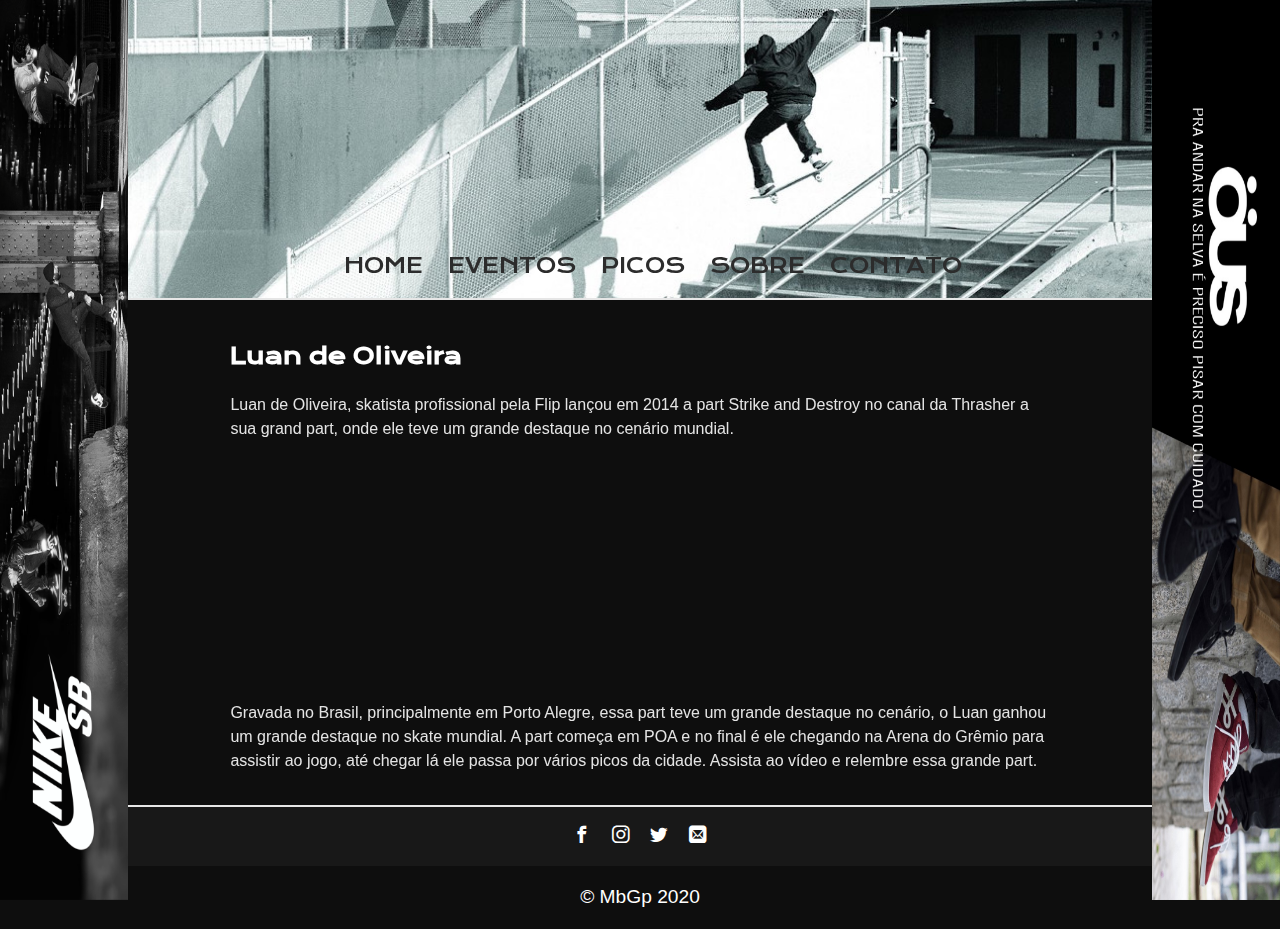
<file: paginas/noticia-luan.html>
<!DOCTYPE html>
<html lang="pt-br">
    <head>
        <meta charset="utf-8">
        <title>MbGp - Home</title>

        <meta name="viewport" content="width=device-width">

        <link rel="stylesheet" href="../icomoon/style.css">
        <link rel="stylesheet" href="../css/normalize.css">
        <link rel="stylesheet" href="../css/estilo.css">
        <link rel="stylesheet" href="../css/pagina-noticia.css">
        <script src="../js/script.js"></script>
        
    </head>
    <body>
        

        <div class="lateral-esquerda">
            <img src="../imagens/banner-nike.png" alt="banner">
        </div>
        <div class="lateral-direita">
            <img src="../imagens/Banner-Marcas-Ous.jpg" alt="banner">
        </div>
        
        <div class="principal">

            <header class="cabecalho clearfix">
                
				<a href="../index.html"><img src="../imagens/skateboard.svg" class="logo"></a>

                <div class="botao-menu clearfix">
                    <input type="checkbox" id="checkbox-menu" onclick="mostrarMenu()">
                    <label for="checkbox-menu">
                        <span></span>
                        <span></span>
                        <span></span>
                    </label>
                

                    <nav class="cabecalho-menu clearfix">
                        <ul>
                            <li><a href="../index.html">Home</a></li>
                            <li><a href="../eventos.html">Eventos</a></li>
                            <li><a href="../picos.html">Picos</a></li>
                            <li><a href="../sobre.html">Sobre</a></li>
                            <li><a href="../contato.html">Contato</a></li>
                        </ul>
                    </nav>
                </div>
                

            </header>

            <main class="clearfix main-index">
                
                <article class="pagina-noticia">
                    <h1>Luan de Oliveira</h1>
                    <p>Luan de Oliveira, skatista profissional pela Flip lançou em 2014 a part Strike and Destroy no canal da Thrasher a sua grand part, onde ele teve um grande destaque no cenário mundial.</p>
                    <figure class="imagem-noticia">
                        <iframe width="560" height="315" src="https://www.youtube.com/embed/BmX9kwHKLyg" frameborder="0" allow="accelerometer; autoplay; encrypted-media; gyroscope; picture-in-picture" allowfullscreen class="video"></iframe>
                    </figure>
                    <p>Gravada no Brasil, principalmente em Porto Alegre, essa part teve um grande destaque no cenário, o Luan ganhou um grande destaque no skate mundial. A part começa em POA e no final é ele chegando na Arena do Grêmio para assistir ao jogo, até chegar lá ele passa por vários picos da cidade. Assista ao vídeo e relembre essa grande part.</p>
                </div>
                

                

                
            </main>

        </div>

        <footer class="rodape">
            <ul class="rodape-icons">
                <li><a href="https://pt-br.facebook.com/" class="icon-facebook" target="_blank"><span class="hidden">Facebook</span></a></li>
                <li><a href="https://www.instagram.com/" class="icon-instagram" target="_blank"><span class="hidden">Instagram</span></a></li>
                <li><a href="https://twitter.com/" class="icon-twitter" target="_blank"><span class="hidden">Twitter</span></a></li>
                <li><a href="../sobre.html" class="icon-mail" target="_blank"><span class="hidden">Email</span></a></li>
            </ul>
            <p>&copy; MbGp 2020</p>
        </footer>
    </body>
</html>
</file>
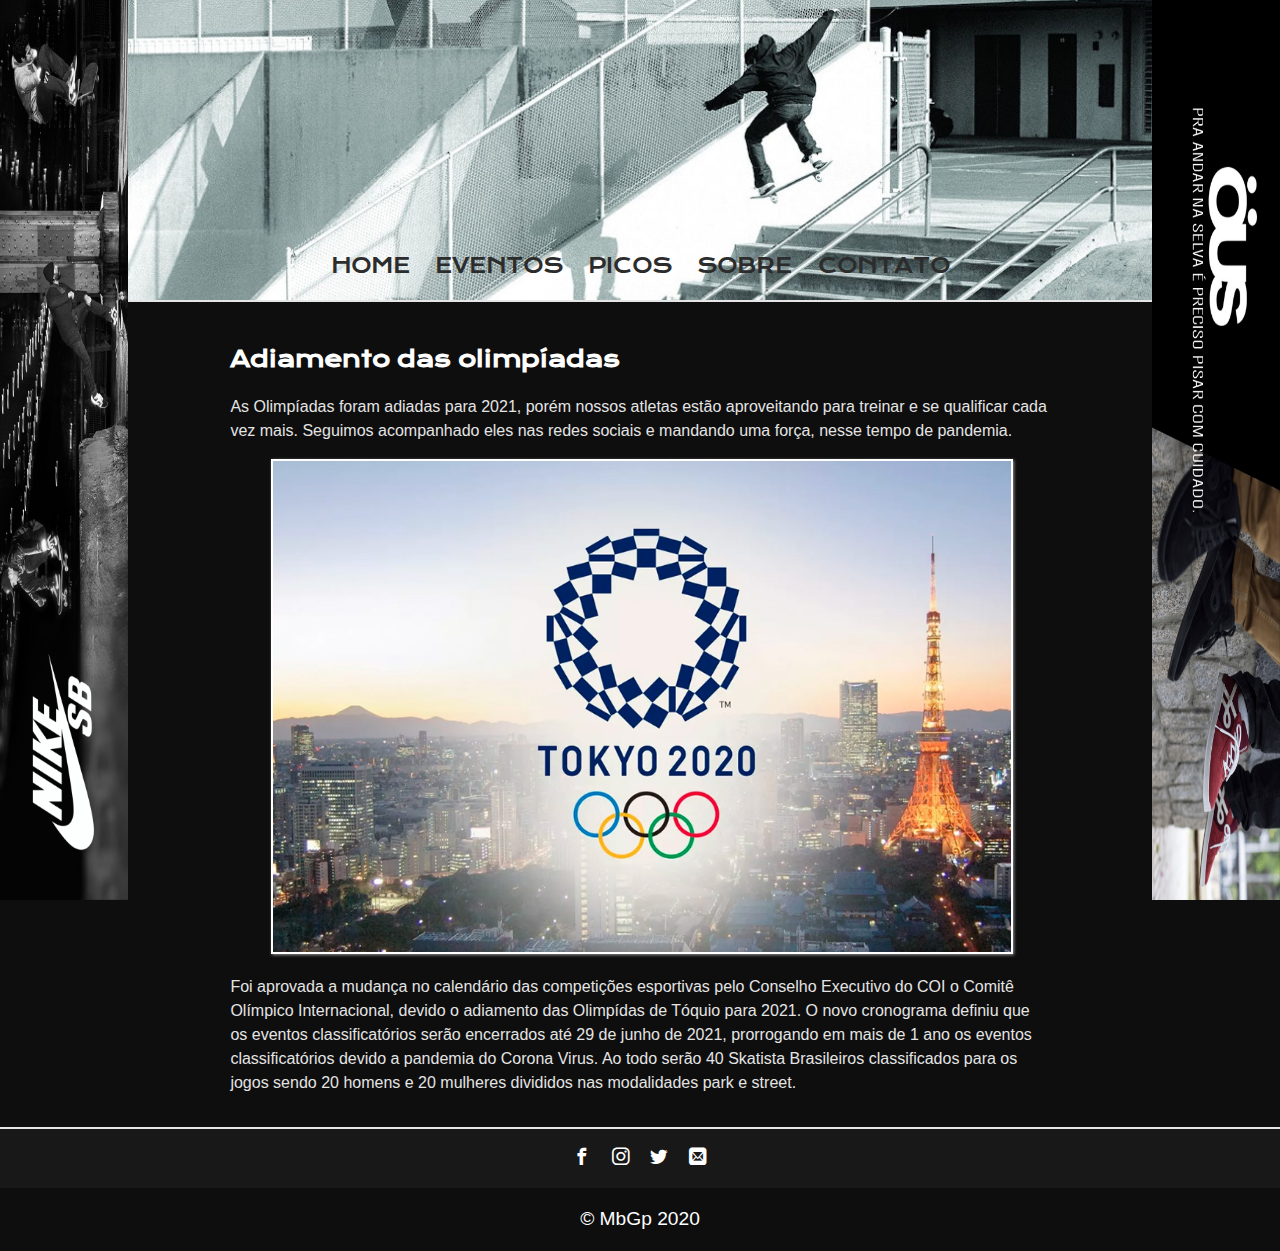
<file: paginas/olimpAdiada.html>
<!DOCTYPE html>
<html lang="pt-br">
    <head>
        <meta charset="utf-8">
        <title>MbGp - Home</title>

        <meta name="viewport" content="width=device-width">

        <link rel="stylesheet" href="../icomoon/style.css">
        <link rel="stylesheet" href="../css/normalize.css">
        <link rel="stylesheet" href="../css/estilo.css">
        
    </head>
    <body>
        

        <div class="lateral-esquerda">
            <img src="../imagens/banner-nike.png" alt="banner">
        </div>
        <div class="lateral-direita">
            <img src="../imagens/Banner-Marcas-Ous.jpg" alt="banner">
        </div>
        
        <div class="principal">

            <header class="cabecalho clearfix">
                
				<a href="../index.html"><img src="../imagens/skateboard.svg" class="logo"></a>

                <nav class="cabecalho-menu">
                    <ul>
                        <li><a href="../index.html">Home</a></li>
                        <li><a href="../eventos.html">Eventos</a></li>
                        <li><a href="../picos.html">Picos</a></li>
                        <li><a href="../sobre.html">Sobre</a></li>
                        <li><a href="../contato.html">Contato</a></li>
                    </ul>
                </nav>
            </header>

            <main class="clearfix main-index">
                
                <article class="pagina-noticia">
                    <h1>Adiamento das olimpíadas</h1>
                    <p>As Olimpíadas foram adiadas para 2021, porém nossos atletas estão aproveitando para treinar e se qualificar cada vez mais. Seguimos acompanhado eles nas redes sociais e mandando uma força, nesse tempo de pandemia.</p>
                    <figure class="imagem-noticia">
                        <img src="../imagens/olimpiada-tokyo.jpg" alt="Tokyo por cima com o logo das olimpíadas">
                    </figure>
                    <p>Foi aprovada a mudança no calendário das competições esportivas pelo Conselho Executivo do COI o Comitê Olímpico Internacional, devido o adiamento das Olimpídas de Tóquio para 2021. O novo cronograma definiu que os eventos classificatórios serão encerrados até 29 de junho de 2021, prorrogando em mais de 1 ano os eventos classificatórios devido a pandemia do Corona Virus. Ao todo serão 40 Skatista Brasileiros classificados para os jogos sendo 20 homens e 20 mulheres divididos nas modalidades park e street.</p>
                </div>
                
            </main>

        </div>

        <footer class="rodape">
            <ul class="rodape-icons">
                <li><a href="https://pt-br.facebook.com/" class="icon-facebook" target="_blank"><span class="hidden">Facebook</span></a></li>
                <li><a href="https://www.instagram.com/" class="icon-instagram" target="_blank"><span class="hidden">Instagram</span></a></li>
                <li><a href="https://twitter.com/" class="icon-twitter" target="_blank"><span class="hidden">Twitter</span></a></li>
                <li><a href="../sobre.html" class="icon-mail" target="_blank"><span class="hidden">Email</span></a></li>
            </ul>
            <p>&copy; MbGp 2020</p>
        </footer>
    </body>
</html>
</file>
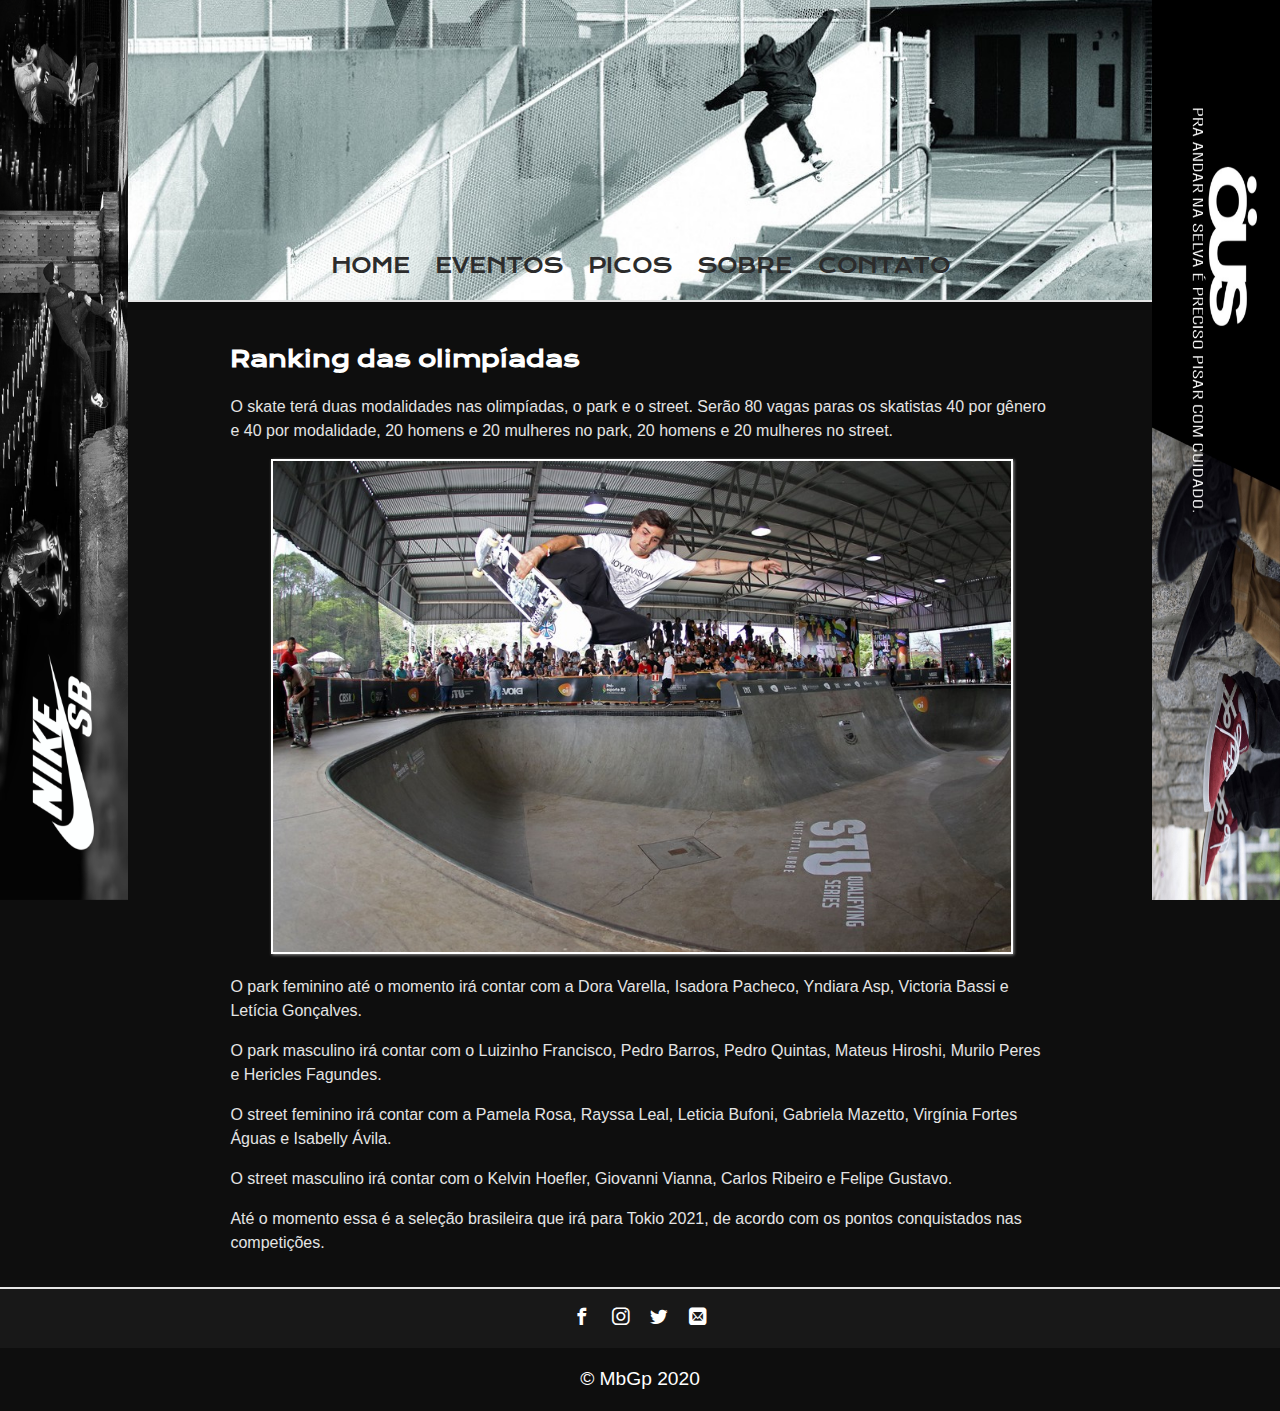
<file: paginas/rankingOlimp.html>
<!DOCTYPE html>
<html lang="pt-br">
    <head>
        <meta charset="utf-8">
        <title>MbGp - Home</title>

        <meta name="viewport" content="width=device-width">

        <link rel="stylesheet" href="../icomoon/style.css">
        <link rel="stylesheet" href="../css/normalize.css">
        <link rel="stylesheet" href="../css/estilo.css">
        
    </head>
    <body>
        

        <div class="lateral-esquerda">
            <img src="../imagens/banner-nike.png" alt="banner">
        </div>
        <div class="lateral-direita">
            <img src="../imagens/Banner-Marcas-Ous.jpg" alt="banner">
        </div>
        
        <div class="principal">

            <header class="cabecalho clearfix">
                
				<a href="../index.html"><img src="../imagens/skateboard.svg" class="logo"></a>

                <nav class="cabecalho-menu">
                    <ul>
                        <li><a href="../index.html">Home</a></li>
                        <li><a href="../eventos.html">Eventos</a></li>
                        <li><a href="../picos.html">Picos</a></li>
                        <li><a href="../sobre.html">Sobre</a></li>
                        <li><a href="../contato.html">Contato</a></li>
                    </ul>
                </nav>
            </header>

            <main class="clearfix main-index">
                
                <article class="pagina-noticia">
                    <h1>Ranking das olimpíadas</h1>
                    <p>O skate terá duas modalidades nas olimpíadas, o park e o street. Serão 80 vagas paras os skatistas 40 por gênero e 40 por modalidade, 20 homens e 20 mulheres no park, 20 homens e 20 mulheres no street.</p>
                    <figure class="imagem-noticia">
                        <img src="../imagens/pedrobarros.jpg" alt="Tokyo por cima com o logo das olimpíadas">
                    </figure>
                    <p>O park feminino até o momento irá contar com a Dora Varella, Isadora Pacheco, Yndiara Asp, Victoria Bassi e Letícia Gonçalves.</p>
                    <p>O park masculino irá contar com o Luizinho Francisco, Pedro Barros, Pedro Quintas, Mateus Hiroshi, Murilo Peres e Hericles Fagundes.</p>
                    <p>O street feminino irá contar com a Pamela Rosa, Rayssa Leal, Leticia Bufoni, Gabriela Mazetto, Virgínia Fortes Águas e Isabelly Ávila.</p>
                    <p>O street masculino irá contar com o Kelvin Hoefler, Giovanni Vianna, Carlos Ribeiro e Felipe Gustavo.</p>
                    <p>Até o momento essa é a seleção brasileira que irá para Tokio 2021, de acordo com os pontos conquistados nas competições.</p>
                </div>
                
            </main>

        </div>

        <footer class="rodape">
            <ul class="rodape-icons">
                <li><a href="https://pt-br.facebook.com/" class="icon-facebook" target="_blank"><span class="hidden">Facebook</span></a></li>
                <li><a href="https://www.instagram.com/" class="icon-instagram" target="_blank"><span class="hidden">Instagram</span></a></li>
                <li><a href="https://twitter.com/" class="icon-twitter" target="_blank"><span class="hidden">Twitter</span></a></li>
                <li><a href="../sobre.html" class="icon-mail" target="_blank"><span class="hidden">Email</span></a></li>
            </ul>
            <p>&copy; MbGp 2020</p>
        </footer>
    </body>
</html>
</file>
<file: icomoon/style.css>
@font-face {
  font-family: 'icomoon';
  src:  url('fonts/icomoon.eot?f03koj');
  src:  url('fonts/icomoon.eot?f03koj#iefix') format('embedded-opentype'),
    url('fonts/icomoon.ttf?f03koj') format('truetype'),
    url('fonts/icomoon.woff?f03koj') format('woff'),
    url('fonts/icomoon.svg?f03koj#icomoon') format('svg');
  font-weight: normal;
  font-style: normal;
  font-display: block;
}

[class^="icon-"], [class*=" icon-"] {
  /* use !important to prevent issues with browser extensions that change fonts */
  font-family: 'icomoon' !important;
  speak: never;
  font-style: normal;
  font-weight: normal;
  font-variant: normal;
  text-transform: none;
  line-height: 1;

  /* Better Font Rendering =========== */
  -webkit-font-smoothing: antialiased;
  -moz-osx-font-smoothing: grayscale;
}

.icon-mail:before {
  content: "\ea83";
}
.icon-facebook:before {
  content: "\ea90";
}
.icon-instagram:before {
  content: "\ea92";
}
.icon-twitter:before {
  content: "\ea96";
}
</file>
<file: css/estilo.css>
@charset "utf-8";
/*fontes*/
@import url('https://fonts.googleapis.com/css2?family=Krona+One&display=swap');
@font-face{ font-family: 'Krona One', sans-serif;}
@import url('https://fonts.googleapis.com/css2?family=Roboto+Mono&display=swap');
@font-face{font-family: 'Roboto Mono', monospace;}
html{
    font-family: Arial, Helvetica, sans-serif;
}
body{
    background-color: rgb(14, 14, 14);
}
h1, h2, h3, h4, h5, h6{
    font-family: 'Krona One';
}
p{
    font-family: Arial, Helvetica, sans-serif;
    line-height: 1.3;
}
.hidden{
    width: 0;
    height: 0;
    overflow: hidden;
    opacity: 0;
    display: block;
}
.clearfix::after{
    content: '';
    display: block;
    clear: both;
}


.lista-pagina .active a, .lista-pagina a:hover, .lista-pagina li:hover > a{color: white; background-color:rgb(14, 112, 14); border-color: rgb(14, 112, 14);}

/*botão*/
.botao{
    background-color: rgb(29, 197, 29);
    border: 3px solid rgb(29, 197, 29);
    font-size: 1.2em;
    font-weight: 600;
    padding: 0.3em 0.8em;
    border-radius: 5px;
    display: block;
    width: auto;
    letter-spacing: 0.1em;
    margin: auto;
    margin-top: 1%;
    margin-bottom: 1.5%;
    cursor: pointer;
    transition: all 0.7s;
}
.botao:hover{
    background-color: rgb(14, 112, 14);
    border-color: rgb(14, 112, 14);
    color: white;
    outline: none;
}
/*menu*/
.cabecalho{
    text-align: center;
    background-color: black;
}
.cabecalho-logo{
    font-size: 2em;
    display: block;
    padding: 0.4em 0 1em 0;
}
.logo{
    margin: 1em;
    height: 10%;
    width: 10%;
}
.cabecalho-menu{
    text-align: center;
    background-color: transparent;
}
.cabecalho-menu ul{
    margin: 0;
    padding: 0;
    list-style: none;
}
.cabecalho-menu a{
    color: white;
    font-size: 1.3em;
    text-decoration: none;
    display: block;
    padding: 0.5em;
    text-transform: uppercase;
    transition: all 0.5s;
    font-family: 'Krona One';
}
.cabecalho-menu a:hover{
    background-color: rgb(24, 24, 24);
}
.cabecalho-menu li:last-child{
    border-bottom: 2px rgb(230, 230, 230) solid;
}
/*banner*/
.lateral-esquerda{
    display: none;
}
.lateral-direita{
    display: none;
}
/*corpo*/
.main-index a{
    color: black;
    transition: all 0.4s linear;
    text-decoration: none;
    border-bottom: 1px solid black;
}
.main-index a:hover{
    text-decoration: none;
    color: rgb(14, 112, 14);
    border-color: transparent;
}
.noticia{
    background-color: white;
    text-align: center;
    margin: 2em;
    padding: 0.8em;
    box-shadow: 1px 1px 5px rgb(146, 146, 146);
	box-sizing: border-box;
}
.noticia h1{
    font-size: 1.6em;
}
.noticia p{
    font-size: 1em;
}
.video{
    height: 14em;
    width: 90%;
}
.lista-pagina{
    text-align: center;
    margin-bottom: 1em;
    transform: translate(-2.5%, 0%);
}
.lista-pagina ul{
    margin: 0;
    padding: 0;
    list-style: none;
}
.lista-pagina li{
    display: inline-block;
    margin: 0.4em;
}
.lista-pagina a{
    color: white;
    border: 1px solid white;
    padding: 0.3em;
    font-size: 1.1em;
    transition-property: background-color, background-color;
    transition-duration: 0.1s, 0.2s;
    transition-timing-function: cubic-bezier(.67,-0.38,.5,1.5);
    transition-delay: 0s, 0.1s;
}
.lista-pagina a:hover{
    color: white;
    border: 1px solid rgb(14, 112, 14);
    background-color: rgb(14, 112, 14); 
}

/*paginas das notícias*/
.pagina-noticia{
    text-align: center;
    width: 80%;
    margin: auto;
}
.pagina-noticia h1{
    color: white;
    font-size: 1.4em;
    margin-top: 2em;
    margin-bottom: 1em;
}
.pagina-noticia p{
    color: rgb(228, 228, 228);
    line-height: 1.5;
}
.pagina-noticia p:last-child{
    margin-bottom: 2em;
}
.imagem-noticia{
    text-align: center;
    width: 90%;
    margin: 0 5%;
}
.pagina-noticia img{
    max-width: 100%;
    border: 2px solid white;
    box-shadow: 1px 1px 3px rgb(146, 146, 146);
}


/*rodape*/
.rodape{
    border-top: 2px rgb(230, 230, 230) solid;
    text-align: center;
}
.rodape-icons{
    background-color: rgb(24, 24, 24);
    margin-top: 0;
    padding: 0.7em;
}
.rodape p{
    text-align: center;
    color: white;
    font-size: 1.2em;
}
.rodape li{
    display: inline-block;
    margin: 0.5em 0.5em;
}
.rodape a{
    color: white;
    text-decoration: none;
    font-size: 1.1em;
    transition: all 0.4s;
}
.icon-facebook:hover{
    color: #3b5998;
}
.icon-instagram:hover{
    color: #8a3ab9;
}
.icon-twitter:hover{
    color: #00acee
}
.icon-mail:hover{
    color: rgb(29, 197, 29);
}
/*---  780px responsivo ---*/
/* 780 / 16 = 48.75 */
@media screen and (min-width: 48.75em){

    .cabecalho-logo{
        float: left;
    }
    .logo{
        margin: 2em 0 1em 4em;
        height: 7%;
        width: 7%;
        float: left;
    }
    .cabecalho{
        border-bottom: 2px rgb(230, 230, 230) solid;
    }
    .cabecalho-menu{
        float: right;
        margin: 3.5em 3em 1em 0.5em;
        display: inline;
    }
    .cabecalho-menu ul{
        padding: 0;
        margin: 0;
    }
    .cabecalho-menu li{
        display: inline-block;
    }
    .cabecalho-menu li:last-child{
        border-bottom: none;
    }
    .cabecalho-menu a{
        font-size: 1em;
    }
    .cabecalho-menu a:hover{
        background-color: transparent;
        color: rgb(14, 112, 14);
    }
    /*corpo*/
    .grid{
        position: relative;
    }
    .col-1{
        float: left;
        width: 56%;
    }
    .col-2-2{
        float: right;
        width: 38%;
        position: static;
    }
    .row1{
        position: absolute;
    }
    .row2{
        position: absolute;
        bottom: 0;
    }
    .noticia{
        margin: 0;
    }
    .noticia h1{
        font-size: 1.4em;
    }
    .noticia-grande{
        margin: 2em 0.5em 0em 2em;
    }
    .noticia-pequena{
        margin: 2em 2em 0em 0.5em;
    }
    .noticia-final{
        margin-bottom: 2em;
    }



    .lista-pagina{
        text-align: center;
        margin-bottom: 1em;
        transform: translate(-1.8%, 0%);
    }

    /*paginas das notícias*/
    .pagina-noticia{
        text-align: left;
    }
}
/*---  1000px responsivo ---*/
@media screen and (min-width: 70em){
    
    .principal{
        width: 80%;
        margin: auto;
    }
    .col-1{
        width: 56%;
    }
    .col-2-2{
        width: 38%;
    }
    /*banner*/
    .lateral-esquerda{
        display: block;
    }
    .lateral-esquerda img{
        width: 10%;
        height: 100%;
        position: fixed;
    }
    .lateral-direita{
        display: block;
    }
    .lateral-direita img{
        width: 10%;
        height: 100%;
        position: fixed;
        right: 0;
    }
    .noticia{
        margin: 0;
    }
    .noticia-grande{
        margin: 2em 0.5em 0em 2em;
    }
    .noticia-pequena{
        margin: 2em 2em 0em 0.5em;
    }
    .noticia-final{
        margin-bottom: 2em;
    }
}
@media screen and (min-width: 78em){
    .col-1{
        width: 56%;
    }
    .col-2-2{
        width: 38%;
    }
    .cabecalho-menu a{
        font-size: 1.3em;
    }
    .noticia{
        margin: 0;
    }
    .noticia-grande{
        margin: 2em 0.5em 0em 2em;
    }
    .noticia-pequena{
        margin: 2em 2em 0em 0.5em;
    }
    .noticia-final{
        margin-bottom: 2em;
    }

    .cabecalho{
        background-image: url(../imagens/skate-wallpaper2.jpg);
        padding: 4em 0em;
        background-position: center top;
        background-size: cover;
    }
    .cabecalho-menu{
        margin: 6em 12em 0 2em;
    }
    .logo{
        display: none;
    }
    .cabecalho-menu a{
        color: rgb(44, 44, 44);
        font-weight: 500;
        position: relative;
        top: 4em;
        padding-bottom: 2em;
    }
}
</file>
<file: css/contato.css>
@charset "utf-8";

/*fontes*/
@import url('https://fonts.googleapis.com/css2?family=Krona+One&display=swap');
@font-face{ font-family: 'Krona One', sans-serif;}

@import url('https://fonts.googleapis.com/css2?family=Roboto+Mono&display=swap');
@font-face{font-family: 'Roboto Mono', monospace;}

.texto-contato{
    text-align: center;
}
.texto-contato h1{
    color: white;
    text-align: center;
    text-transform: uppercase;
    font-size: 1.4em;
    margin: 1.4em;
}
.texto-contato p{
    color: rgb(228, 228, 228);
    text-align: center;
    margin: 0 1.5em 2.2em 1.5em;
}
.formulario{
    width: 90%;
    margin: auto;
    margin-bottom: 5%;
}
.formulario label{
    display: block;
    margin-top: 1.5em;
    margin-bottom: 0.5em;
    color: rgb(228, 228, 228);
}
.formulario input, .formulario textarea{
    border-radius: 5px;
}
.formulario input:focus, .formulario textarea:focus{
    background-color: rgb(230, 230, 230);
}
#nomeUsuario, #emailUsuario, #textoUsuario{
    width: 100%;
    box-sizing: border-box;
    padding: 0.5em;
    border: 2px solid white;
    resize: none;
    outline: none;
}
#nomeUsuario:focus, #emailUsuario:focus, #textoUsuario:focus{
    border: 2px solid rgb(14, 112, 14);
}

@media screen and (min-width: 70em){

    .texto-contato h1{
        font-size: 1.6em;
    }
    .texto-contato p{
        font-size: 1.1em;
    }
}
</file>
<file: css/eventos.css>
@charset "utf-8";
/*fontes*/
@import url('https://fonts.googleapis.com/css2?family=Krona+One&display=swap');
@font-face{ font-family: 'Krona One', sans-serif;}
@import url('https://fonts.googleapis.com/css2?family=Roboto+Mono&display=swap');
@font-face{font-family: 'Roboto Mono', monospace;}

/*.eventos1{
    background-color: white;
    text-align: center;
    margin: 2em;
    padding: 0.8em;
    box-shadow: 1px 1px 5px rgb(146, 146, 146);
}
.eventos2{
    background-color: white;
    text-align: center;
    margin: 2em;
    padding: 0.8em;
    box-shadow: 1px 1px 5px rgb(146, 146, 146);
}
.botao-ver-mais{
    background-color:white;
    /*border: 3px solid rgb(29, 197, 29);
    font-size: 1.1em;
    font-weight: 600;
    padding: 0.3em 0.8em;
    border-radius: 5px;
    display: inline-block;
    width: auto;
    letter-spacing: 0.1em;
    /*margin: 2% 42.5% 0 42.5%;
    cursor: pointer;
    transition: all 0.7s;
}*/

.grid1{
    float: left;
}
.grid2{
    float: right;
}
.botao-eventos{
    padding: 1em 2em;
    text-transform: uppercase;
    font-size: 1.2em;
}

/*corpo*/
.titulo-eventos{
    background-color: white;
    text-align: center;
    margin: 2em 1.35em;
    padding: 1em;
    box-shadow: 1px 1px 5px rgb(146, 146, 146);
    box-sizing: border-box;
    font-size: 1.4em;
    text-transform: uppercase;
}
.noticia-evento{
    background-color: white;
    text-align: center;
    margin: 2em;
    padding: 0.8em;
    box-shadow: 1px 1px 5px rgb(146, 146, 146);
	box-sizing: border-box;
}
.noticia-evento h1{
    font-size: 1.5em;
    margin-bottom: 0.2em;
}
.data-evento{
    font-size: 0.8em;
    color: rgb(130, 130, 130);
}

.eventos-anteriores{
    display: none;
}


@media screen and (min-width: 70em){
    .prox-eventos{
        float: left;
        width: 62%;
        display: inline;
    }
    .eventos-anteriores{
        display: inline;
        float: right;
        width: 38%;
    }
    .botao-eventos{
        display: none;
    }
    .titulo-eventos{
        margin-top: 0em;
    }
}
</file>
<file: css/picos.css>
@charset "utf-8";

/*fontes*/
@import url('https://fonts.googleapis.com/css2?family=Krona+One&display=swap');
@font-face{ font-family: 'Krona One', sans-serif;}

@import url('https://fonts.googleapis.com/css2?family=Roboto+Mono&display=swap');
@font-face{font-family: 'Roboto Mono', monospace;}

.picos h1{
    color: white;
    text-align: center;
    text-transform: uppercase;
    font-size: 1.4em;
    margin: 1.4em;
}
.picos p{
    color: rgb(228, 228, 228);
    text-align: center;
    margin: 0 1.5em 2.2em 1.5em;
}
.mapa-picos{
    width: 90%;
    margin: 0 5% 5% 5%;
}

@media screen and (min-width: 70em){

    .picos h1{
        font-size: 1.6em;
    }
    .picos p{
        font-size: 1.1em;
    }
}
</file>
<file: css/sobre.css>
@charset "utf-8";

/*fontes*/
@import url('https://fonts.googleapis.com/css2?family=Krona+One&display=swap');
@font-face{ font-family: 'Krona One', sans-serif;}

@import url('https://fonts.googleapis.com/css2?family=Roboto+Mono&display=swap');
@font-face{font-family: 'Roboto Mono', monospace;}

.sobre{
    width: 90%;
    margin: auto;
}
.sobre h1{
    color: white;
    text-align: center;
    text-transform: uppercase;
    font-size: 1.4em;
    margin: 1.4em;
}
.sobre p{
    color: rgb(228, 228, 228);
    text-align: center;
    margin: 0 1.5em 2.2em 1.5em;
}

.foto-sobre{
    text-align: center;
    width: 90%;
    margin: 0 5%;
}
.foto-sobre img{
    max-width: 100%;
    border: 2px solid white;
    box-shadow: 1px 1px 3px rgb(146, 146, 146);
}
figcaption p{
    text-align: center;
}


@media screen and (min-width: 48.75em){

    .sobre h1, .sobre p{
        text-align: left;
    }
    .sobre p{
        text-indent: 2em;
        line-height: 1.4;
    }

    .foto-sobre{
        text-align: center;
        width: 90%;
        margin: 0 5%;
    }
    .foto-sobre p{
        text-align: center;
        font-weight: 700;
    }
    .foto-sobre img{
        max-width: 100%;
        border: 2px solid white;
        box-shadow: 1px 1px 3px rgb(146, 146, 146);
    }

}
@media screen and (min-width: 70em){

}
@media screen and (min-width: 78em){

}
</file>
<file: icomoon/demo-files/demo.css>
body {
  padding: 0;
  margin: 0;
  font-family: sans-serif;
  font-size: 1em;
  line-height: 1.5;
  color: #555;
  background: #fff;
}
h1 {
  font-size: 1.5em;
  font-weight: normal;
}
small {
  font-size: .66666667em;
}
a {
  color: #e74c3c;
  text-decoration: none;
}
a:hover, a:focus {
  box-shadow: 0 1px #e74c3c;
}
.bshadow0, input {
  box-shadow: inset 0 -2px #e7e7e7;
}
input:hover {
  box-shadow: inset 0 -2px #ccc;
}
input, fieldset {
  font-family: sans-serif;
  font-size: 1em;
  margin: 0;
  padding: 0;
  border: 0;
}
input {
  color: inherit;
  line-height: 1.5;
  height: 1.5em;
  padding: .25em 0;
}
input:focus {
  outline: none;
  box-shadow: inset 0 -2px #449fdb;
}
.glyph {
  font-size: 16px;
  width: 15em;
  padding-bottom: 1em;
  margin-right: 4em;
  margin-bottom: 1em;
  float: left;
  overflow: hidden;
}
.liga {
  width: 80%;
  width: calc(100% - 2.5em);
}
.talign-right {
  text-align: right;
}
.talign-center {
  text-align: center;
}
.bgc1 {
  background: #f1f1f1;
}
.fgc1 {
  color: #999;
}
.fgc0 {
  color: #000;
}
p {
  margin-top: 1em;
  margin-bottom: 1em;
}
.mvm {
  margin-top: .75em;
  margin-bottom: .75em;
}
.mtn {
  margin-top: 0;
}
.mtl, .mal {
  margin-top: 1.5em;
}
.mbl, .mal {
  margin-bottom: 1.5em;
}
.mal, .mhl {
  margin-left: 1.5em;
  margin-right: 1.5em;
}
.mhmm {
  margin-left: 1em;
  margin-right: 1em;
}
.mls {
  margin-left: .25em;
}
.ptl {
  padding-top: 1.5em;
}
.pbs, .pvs {
  padding-bottom: .25em;
}
.pvs, .pts {
  padding-top: .25em;
}
.unit {
  float: left;
}
.unitRight {
  float: right;
}
.size1of2 {
  width: 50%;
}
.size1of1 {
  width: 100%;
}
.clearfix:before, .clearfix:after {
  content: " ";
  display: table;
}
.clearfix:after {
  clear: both;
}
.hidden-true {
  display: none;
}
.textbox0 {
  width: 3em;
  background: #f1f1f1;
  padding: .25em .5em;
  line-height: 1.5;
  height: 1.5em;
}
#testDrive {
  display: block;
  padding-top: 24px;
  line-height: 1.5;
}
.fs0 {
  font-size: 16px;
}
.fs1 {
  font-size: 32px;
}
</file>
<file: css/pagina-noticia.css>
@charset "utf-8";
/*fontes*/
@import url('https://fonts.googleapis.com/css2?family=Krona+One&display=swap');
@font-face{ font-family: 'Krona One', sans-serif;}
@import url('https://fonts.googleapis.com/css2?family=Roboto+Mono&display=swap');
@font-face{font-family: 'Roboto Mono', monospace;}

header{
    border-bottom: 2px rgb(230, 230, 230) solid;
}


.logo{
    margin: auto;
    padding: 1em;
    width: 12%;
    height: 12%;
    transform: translate(0%, 0%);
}
.botao-menu{
    float: left;
    margin-left: 1em;
}
#checkbox-menu{
    display: none;
}
.cabecalho-menu{
    background-color: rgba(85, 84, 84, 0.795);
    background-image: linear-gradient(to right, rgb(37, 37, 37), rgb(129, 129, 129));
    height: 100%;
    width: 40%;
    position: fixed;
    left: -50%;
    transition: all 0.5s ease-in-out;
    overflow: scroll;
}
.cabecalho-menu::-webkit-scrollbar{
    display: none;
}
input[type="checkbox"]:checked ~ nav{
    transform: translateX(125%);
}
.cabecalho-menu ul{
    position: absolute;
    top: 7em;
    width: 100%;
}
.cabecalho-menu a{
    display: block;
    text-align: left;
    margin-top: 0.7em;
    color: white;
    font-size: 1.2em;
}
.cabecalho-menu a:hover{
    color: white;
}
.cabecalho-menu li:last-child{
    border: none;
}
label{
    cursor: pointer;
    display: block;
    height: 1.3em;
    width: 1.5em;
    padding: 0.3em;
    position: absolute;
    z-index: 1;
    margin-top: 7%;
}
label span{
    position: absolute;
    display: block;
    height: 5px;
    width: 100%;
    border-radius: 30px;
    background-color: white;
    transition: 0.4s ease-in-out;
}

label span:nth-child(1){
    top: 0;
}
label span:nth-child(2){
    top: 0.625em; 
}
label span:nth-child(3){
    top: 1.25em;
}
#checkbox-menu:checked + label span:nth-child(1){
    transform: rotate(-45deg);
    top: 7px;
    background-color: red;
}
#checkbox-menu:checked + label span:nth-child(2){
    display: none;
}
#checkbox-menu:checked + label span:nth-child(3){
    transform: rotate(45deg);
    top: 7px;
    background-color: red;
}



/*paginas das notícias - corpo*/
.pagina-noticia{
    text-align: center;
    width: 80%;
    margin: auto;
}
.pagina-noticia h1{
    color: white;
    font-size: 1.4em;
    margin-top: 2em;
    margin-bottom: 1em;
}
.pagina-noticia p{
    color: rgb(228, 228, 228);
    line-height: 1.5;
}
.pagina-noticia p:last-child{
    margin-bottom: 2em;
}
.imagem-noticia{
    text-align: center;
    width: 90%;
    margin: 0 5%;
}
.pagina-noticia img{
    max-width: 100%;
    border: 2px solid white;
    box-shadow: 1px 1px 3px rgb(146, 146, 146);
}



/*---  780px responsivo ---*/
/* 780 / 16 = 48.75 */
@media screen and (min-width: 48.75em){

    .principal{
        position: relative;
    }
    
    #checkbox-menu, label{
        display: none;
    }
    
    .logo{
        margin: 1em 0 0.25em 3em;
        height: 7%;
        width: 7%;
        float: left;
    }
    .cabecalho{
        border-bottom: 2px rgb(230, 230, 230) solid;
    }
    .cabecalho-menu{
        display: inline;
        position: absolute;
        left: 15%;
        width: 100%;
        background: none;
        bottom: 3.1em;
        padding: 0;
        margin: 3.5em 3em 1em 0.5em;
    }
    .cabecalho-menu ul{
        padding: 0;
        margin: 0;
    }
    .cabecalho-menu li{
        display: inline-block;
    }
    .cabecalho-menu li:last-child{
        border-bottom: none;
    }
    .cabecalho-menu a{
        font-size: 1em;
        color: white;
    }
    .cabecalho-menu a:hover{
        background-color: transparent;
        color: rgb(14, 112, 14);
    }
    
    

    /*paginas das notícias - corpo*/
    .pagina-noticia{
        text-align: left;
    }
}


@media screen and (min-width: 78em){
    .col-1{
        width: 56%;
    }
    .col-2-2{
        width: 38%;
    }
    .cabecalho-menu a{
        font-size: 1.3em;
    }
    .noticia{
        margin: 0;
    }
    .noticia-grande{
        margin: 2em 0.5em 0em 2em;
    }
    .noticia-pequena{
        margin: 2em 2em 0em 0.5em;
    }
    .noticia-final{
        margin-bottom: 2em;
    }

    .cabecalho{
        background-image: url(../imagens/skate-wallpaper2.jpg);
        padding: 4em 0em;
        background-position: center top;
        background-size: cover;
    }
    .cabecalho-menu{
        margin: 6em 12em 0 2em;
    }
    .logo{
        display: none;
    }
    .cabecalho-menu a{
        color: rgb(44, 44, 44);
        font-weight: 500;
        position: relative;
        top: 4em;
        padding-bottom: 2em;
    }
}


@media screen and (min-width: 78em){
    

    .cabecalho{
        background-image: url(../imagens/skate-wallpaper2.jpg);
        padding: 9.3em 0em;
        background-position: center top;
        background-size: cover;
    }
    .cabecalho-menu{
        margin: 6em 12em 0 2em;
    }
    .logo{
        display: none;
    }
    .cabecalho-menu a{
        color: rgb(44, 44, 44);
        font-weight: 500;
        position: relative;
        top: 8em;
        right: 8.3em;
        padding-bottom: 2em;
    }
}
</file>
